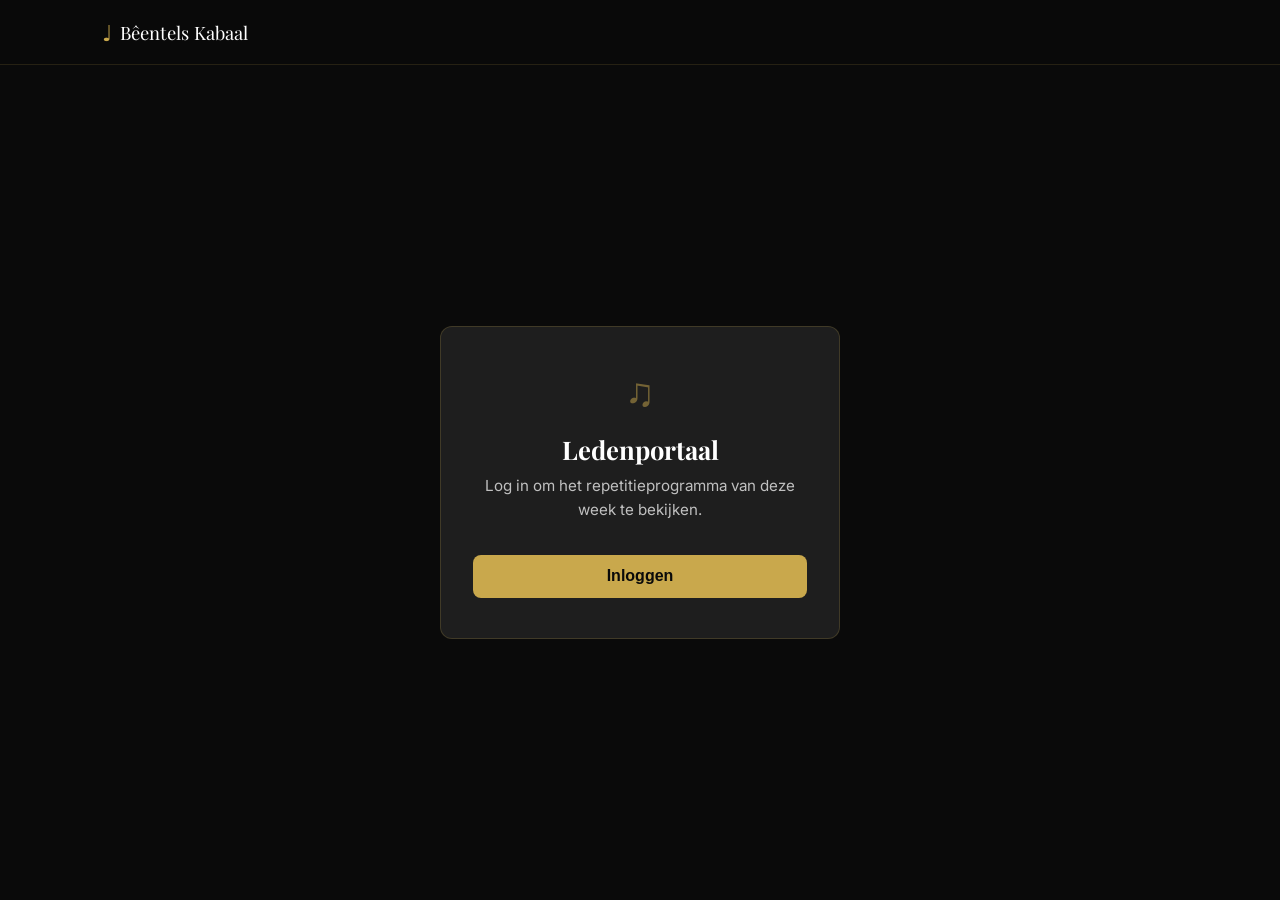
<file: leden.html>
<!DOCTYPE html>
<html lang="nl">
<head>
  <meta charset="UTF-8" />
  <meta name="viewport" content="width=device-width, initial-scale=1.0" />
  <title>Ledenportaal – Bêentels Kabaal</title>
  <link rel="preconnect" href="https://fonts.googleapis.com" />
  <link rel="preconnect" href="https://fonts.gstatic.com" crossorigin />
  <link href="https://fonts.googleapis.com/css2?family=Playfair+Display:ital,wght@0,400;0,700;0,900;1,400&family=Inter:wght@300;400;500;600&display=swap" rel="stylesheet" />
  <link rel="icon" type="image/svg+xml" href="/favicon.svg" />
  <script src="https://identity.netlify.com/v1/netlify-identity-widget.js"></script>
  <style>
    *, *::before, *::after { box-sizing: border-box; margin: 0; padding: 0; }

    :root {
      --black:      #0a0a0a;
      --black-soft: #111111;
      --black-mid:  #1a1a1a;
      --black-card: #1e1e1e;
      --gold:       #c9a84c;
      --gold-light: #e8c96a;
      --white:      #ffffff;
      --text-light: rgba(255,255,255,0.72);
      --text-muted: rgba(255,255,255,0.44);
      --radius:     12px;
      --transition: 0.3s ease;
    }

    body {
      font-family: 'Inter', sans-serif;
      background: var(--black);
      color: var(--white);
      min-height: 100vh;
      display: flex;
      flex-direction: column;
    }

    /* NAV — zelfde als hoofdpagina */
    .navbar {
      position: sticky;
      top: 0;
      z-index: 100;
      background: rgba(10,10,10,0.95);
      border-bottom: 1px solid rgba(201,168,76,0.15);
      backdrop-filter: blur(8px);
    }

    .nav-inner {
      display: flex;
      align-items: center;
      justify-content: space-between;
      max-width: 1140px;
      margin: 0 auto;
      padding: 0 2rem;
      height: 64px;
    }

    .logo {
      display: flex;
      align-items: center;
      gap: 0.5rem;
      text-decoration: none;
    }

    .logo-icon {
      font-size: 1.4rem;
      color: var(--gold);
    }

    .logo-text {
      font-family: 'Playfair Display', serif;
      font-size: 1.15rem;
      color: var(--white);
    }

    /* GEBRUIKER ONDER SUBKOP */
    .gebruiker-balk {
      display: flex;
      align-items: center;
      gap: 1rem;
      margin-bottom: 2rem;
    }

    .nav-user {
      font-size: 0.85rem;
      color: var(--text-muted);
    }

    .btn-logout {
      font-size: 0.8rem;
      padding: 0.35rem 0.9rem;
      border: 1px solid rgba(201,168,76,0.35);
      border-radius: 6px;
      background: transparent;
      color: var(--gold);
      cursor: pointer;
      transition: background var(--transition), color var(--transition);
    }

    .btn-logout:hover {
      background: var(--gold);
      color: var(--black);
    }

    /* LOGIN SCHERM */
    #login-scherm {
      flex: 1;
      display: flex;
      flex-direction: column;
      align-items: center;
      justify-content: center;
      padding: 2rem;
      text-align: center;
    }

    .login-card {
      background: var(--black-card);
      border: 1px solid rgba(201,168,76,0.2);
      border-radius: var(--radius);
      padding: 2.5rem 2rem;
      max-width: 400px;
      width: 100%;
    }

    .login-card .muzieknoot {
      font-size: 2.5rem;
      margin-bottom: 1rem;
      color: var(--gold);
      opacity: 0.5;
    }

    .login-card h1 {
      font-family: 'Playfair Display', serif;
      font-size: 1.6rem;
      margin-bottom: 0.5rem;
    }

    .login-card p {
      color: var(--text-light);
      font-size: 0.95rem;
      margin-bottom: 2rem;
      line-height: 1.6;
    }

    .btn-login {
      display: inline-block;
      padding: 0.8rem 2rem;
      background: var(--gold);
      color: var(--black);
      border: none;
      border-radius: 8px;
      font-size: 1rem;
      font-weight: 600;
      cursor: pointer;
      transition: background var(--transition);
      width: 100%;
    }

    .btn-login:hover {
      background: var(--gold-light);
    }

    /* INHOUD NA INLOGGEN */
    #inhoud {
      flex: 1;
      max-width: 700px;
      width: 100%;
      margin: 0 auto;
      padding: 2.5rem 1.5rem;
    }

    .pagina-titel {
      font-family: 'Playfair Display', serif;
      font-size: 2rem;
      color: var(--gold);
      margin-bottom: 0.25rem;
    }

    .pagina-subtitel {
      color: var(--text-muted);
      font-size: 0.9rem;
      margin-bottom: 2.5rem;
    }

    /* PROGRAMMA KAART */
    .programma-kaart {
      background: var(--black-card);
      border: 1px solid rgba(201,168,76,0.2);
      border-radius: var(--radius);
      margin-bottom: 1.5rem;
      overflow: hidden;
    }

    .programma-kaart.huidig {
      border-color: rgba(201,168,76,0.5);
    }

    .programma-header {
      display: flex;
      align-items: center;
      justify-content: space-between;
      padding: 1.2rem 1.5rem;
      background: rgba(201,168,76,0.06);
      border-bottom: 1px solid rgba(201,168,76,0.15);
    }

    .programma-datum {
      font-family: 'Playfair Display', serif;
      font-size: 1.2rem;
      color: var(--white);
    }

    .badge-huidig {
      font-size: 0.75rem;
      font-weight: 600;
      background: var(--gold);
      color: var(--black);
      padding: 0.2rem 0.7rem;
      border-radius: 20px;
      text-transform: uppercase;
      letter-spacing: 0.05em;
    }

    /* LES BLOK */
    .les-blok {
      display: flex;
      align-items: flex-start;
      gap: 1rem;
      padding: 1rem 1.5rem;
      background: rgba(201,168,76,0.04);
      border-bottom: 1px solid rgba(255,255,255,0.06);
    }

    .les-icon {
      font-size: 1.1rem;
      flex-shrink: 0;
      margin-top: 0.1rem;
      opacity: 0.6;
    }

    .les-info {
      display: flex;
      flex-direction: column;
      gap: 0.15rem;
    }

    .les-label {
      font-size: 0.7rem;
      font-weight: 600;
      text-transform: uppercase;
      letter-spacing: 0.08em;
      color: var(--gold);
      opacity: 0.7;
    }

    .les-tekst {
      font-size: 0.95rem;
      color: var(--text-light);
    }

    /* REPETITIE STARTTIJD */
    .repetitie-start {
      display: flex;
      align-items: center;
      gap: 0.6rem;
      padding: 0.75rem 1.5rem;
      border-bottom: 1px solid rgba(255,255,255,0.06);
      font-size: 0.85rem;
      font-weight: 600;
      color: var(--gold);
      letter-spacing: 0.02em;
    }

    /* NUMMERS */
    .programma-nummers {
      list-style: none;
      padding: 0.5rem 0 0.75rem;
    }

    .programma-nummers li {
      display: flex;
      align-items: baseline;
      gap: 0.75rem;
      padding: 0.75rem 1.25rem;
      border-bottom: 1px solid rgba(255,255,255,0.05);
      font-size: 1.05rem;
      line-height: 1.4;
      color: var(--text-light);
    }

    .programma-nummers li:last-child {
      border-bottom: none;
    }

    .nummer-index {
      font-size: 0.85rem;
      color: var(--gold);
      opacity: 0.5;
      min-width: 1.75rem;
      text-align: right;
      flex-shrink: 0;
    }

    @media (max-width: 480px) {
      .nav-inner { padding: 0 1rem; }
      #inhoud { padding: 1.5rem 1rem; }
      .pagina-titel { font-size: 1.6rem; }
      .programma-header { padding: 1rem; }
      .programma-datum { font-size: 1.05rem; }
      .les-blok { padding: 0.9rem 1rem; }
      .repetitie-start { padding: 0.65rem 1rem; font-size: 0.9rem; }
      .programma-nummers li { padding: 0.75rem 1rem; font-size: 1rem; }
    }

    .leeg-melding {
      text-align: center;
      padding: 3rem 1rem;
      color: var(--text-muted);
    }

    .leeg-melding span {
      font-size: 2rem;
      display: block;
      margin-bottom: 0.75rem;
      opacity: 0.4;
    }

    /* TERUG LINK */
    .terug-link {
      display: inline-block;
      margin-top: 2rem;
      color: var(--text-muted);
      font-size: 0.85rem;
      text-decoration: none;
      transition: color var(--transition);
    }

    .terug-link:hover { color: var(--gold); }

    /* VERBORGEN */
    .hidden { display: none !important; }
  </style>
</head>
<body>

  <nav class="navbar">
    <div class="nav-inner">
      <a href="/" class="logo">
        <span class="logo-icon">♩</span>
        <span class="logo-text">Bêentels Kabaal</span>
      </a>
    </div>
  </nav>

  <!-- LOGIN SCHERM -->
  <div id="login-scherm">
    <div class="login-card">
      <div class="muzieknoot">♫</div>
      <h1>Ledenportaal</h1>
      <p>Log in om het repetitie&shy;programma van deze week te bekijken.</p>
      <button class="btn-login" id="btn-inloggen">Inloggen</button>
    </div>
  </div>

  <!-- INHOUD (alleen na inloggen) -->
  <div id="inhoud" class="hidden">
    <h1 class="pagina-titel">Repetitie programma</h1>
    <div class="gebruiker-balk">
      <p class="pagina-subtitel" style="margin-bottom:0">Overzicht van alle geplande repetities</p>
      <span class="nav-user hidden" id="nav-gebruiker"></span>
      <button class="btn-logout hidden" id="btn-uitloggen">Uitloggen</button>
    </div>
    <div id="programma-lijst"></div>
    <a href="/" class="terug-link">← Terug naar de website</a>
  </div>

  <script>
    const loginScherm = document.getElementById('login-scherm');
    const inhoud = document.getElementById('inhoud');
    const btnInloggen = document.getElementById('btn-inloggen');
    const btnUitloggen = document.getElementById('btn-uitloggen');
    const navGebruiker = document.getElementById('nav-gebruiker');
    const programmLijst = document.getElementById('programma-lijst');

    function toonInhoud(gebruiker) {
      loginScherm.classList.add('hidden');
      inhoud.classList.remove('hidden');
      navGebruiker.textContent = gebruiker.email;
      navGebruiker.classList.remove('hidden');
      btnUitloggen.classList.remove('hidden');
      laadProgramma();
    }

    function toonLogin() {
      loginScherm.classList.remove('hidden');
      inhoud.classList.add('hidden');
      navGebruiker.classList.add('hidden');
      btnUitloggen.classList.add('hidden');
    }

    function formatDatum(datumStr) {
      const datum = new Date(datumStr);
      return datum.toLocaleDateString('nl-NL', {
        weekday: 'long',
        day: 'numeric',
        month: 'long',
        year: 'numeric'
      });
    }

    function isHuidig(datumStr) {
      const nu = new Date();
      const datum = new Date(datumStr);
      const maandag = new Date(nu);
      maandag.setDate(nu.getDate() - nu.getDay() + 1);
      maandag.setHours(0, 0, 0, 0);
      const zondag = new Date(maandag);
      zondag.setDate(maandag.getDate() + 6);
      zondag.setHours(23, 59, 59, 999);
      return datum >= maandag && datum <= zondag;
    }

    async function laadProgramma() {
      try {
        const res = await fetch('/content/programma.json?t=' + Date.now());
        const data = await res.json();
        const items = data.items || [];

        if (items.length === 0) {
          programmLijst.innerHTML = '<div class="leeg-melding"><span>♩</span>Nog geen programma gepland.</div>';
          return;
        }

        // Sorteer: nieuwste eerst
        items.sort((a, b) => new Date(b.datum) - new Date(a.datum));

        programmLijst.innerHTML = items.map(item => {
          const huidig = isHuidig(item.datum);

          const lesBlok = (item.les_tijd || item.les_groepen) ? `
            <div class="les-blok">
              <span class="les-icon">🎵</span>
              <div class="les-info">
                <span class="les-label">Les</span>
                <span class="les-tekst">${[item.les_tijd, item.les_groepen].filter(Boolean).join(' — ')}</span>
              </div>
            </div>` : '';

          const repetitieStart = item.repetitie_tijd ? `
            <div class="repetitie-start">
              ♩ ${item.repetitie_tijd} &nbsp;Gezamenlijke repetitie
            </div>` : '';

          const regels = (item.nummers || '').split('\n').map(r => r.trim()).filter(Boolean);
          const nummers = regels.map((titel, i) =>
            `<li><span class="nummer-index">${i + 1}.</span>${titel}</li>`
          ).join('');

          return `
            <div class="programma-kaart${huidig ? ' huidig' : ''}">
              <div class="programma-header">
                <span class="programma-datum">${formatDatum(item.datum)}</span>
                ${huidig ? '<span class="badge-huidig">Deze week</span>' : ''}
              </div>
              ${lesBlok}
              ${repetitieStart}
              <ul class="programma-nummers">
                ${nummers || '<li><span class="nummer-index">–</span>Geen nummers ingevoerd</li>'}
              </ul>
            </div>`;
        }).join('');

      } catch (e) {
        programmLijst.innerHTML = '<div class="leeg-melding"><span>♩</span>Programma kon niet worden geladen.</div>';
      }
    }

    // Netlify Identity
    netlifyIdentity.on('init', user => {
      if (user) { toonInhoud(user); } else { toonLogin(); }
    });

    netlifyIdentity.on('login', user => {
      netlifyIdentity.close();
      toonInhoud(user);
    });

    netlifyIdentity.on('logout', () => toonLogin());

    btnInloggen.addEventListener('click', () => netlifyIdentity.open('login'));
    btnUitloggen.addEventListener('click', () => netlifyIdentity.logout());
  </script>

</body>
</html>
</file>
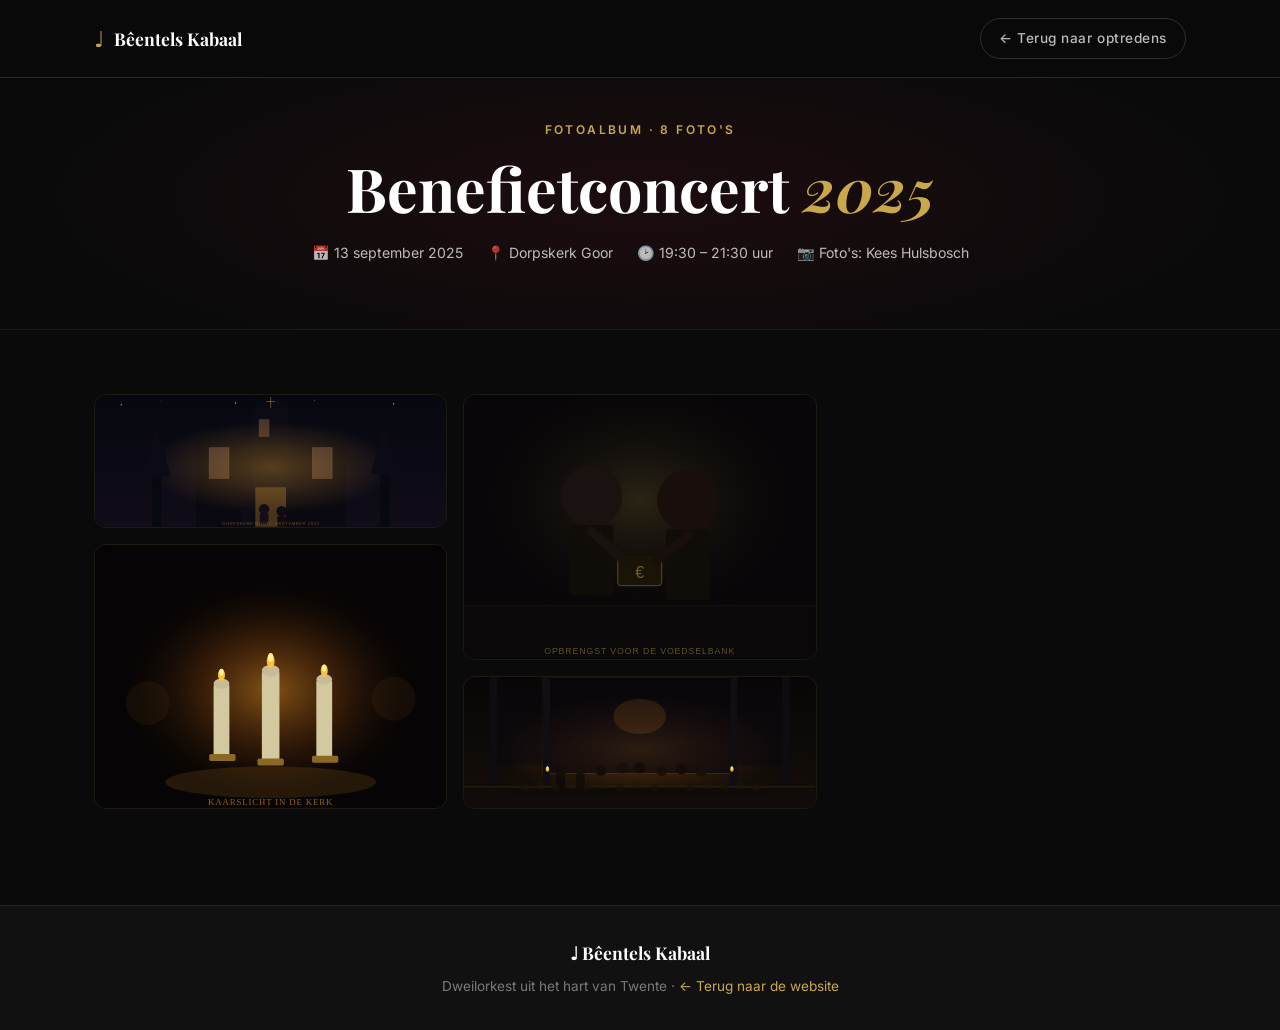
<file: optredens/benefiet-2025.html>
<!DOCTYPE html>
<html lang="nl">
<head>
  <meta charset="UTF-8" />
  <meta name="viewport" content="width=device-width, initial-scale=1.0" />
  <title>Benefietconcert 2025 – Bêentels Kabaal</title>
  <link rel="stylesheet" href="optreden.css" />
</head>
<body>

  <nav class="navbar">
    <div class="nav-inner">
      <a href="../index.html" class="logo">
        <span class="logo-icon">♩</span>
        <span class="logo-text">Bêentels Kabaal</span>
      </a>
      <a href="../index.html#optredens" class="back-link">← Terug naar optredens</a>
    </div>
  </nav>

  <header class="page-hero">
    <div class="page-hero-content">
      <span class="page-eyebrow">Fotoalbum · 8 foto's</span>
      <h1>Benefietconcert <em>2025</em></h1>
      <div class="page-meta">
        <span>📅 13 september 2025</span>
        <span>📍 Dorpskerk Goor</span>
        <span>🕑 19:30 – 21:30 uur</span>
        <span>📷 Foto's: Kees Hulsbosch</span>
      </div>
    </div>
  </header>

  <main class="photo-section">
    <div class="photo-grid">

      <!-- 1: Church exterior dusk wide -->
      <div class="photo-cell wide">
        <svg viewBox="0 0 800 300" xmlns="http://www.w3.org/2000/svg" preserveAspectRatio="xMidYMid slice">
          <defs>
            <linearGradient id="bg1" x1="0" y1="0" x2="0" y2="1">
              <stop offset="0%" stop-color="#060810"/>
              <stop offset="100%" stop-color="#100c18"/>
            </linearGradient>
            <radialGradient id="bglow" cx="50%" cy="55%" r="35%">
              <stop offset="0%" stop-color="rgba(255,180,60,0.3)"/>
              <stop offset="100%" stop-color="rgba(255,180,60,0)"/>
            </radialGradient>
          </defs>
          <rect width="800" height="300" fill="url(#bg1)"/>
          <!-- Stars -->
          <circle cx="60" cy="22" r="1.5" fill="rgba(255,255,255,0.7)"/>
          <circle cx="150" cy="14" r="1" fill="rgba(255,255,255,0.5)"/>
          <circle cx="320" cy="18" r="1.5" fill="rgba(255,255,255,0.8)"/>
          <circle cx="500" cy="12" r="1" fill="rgba(255,255,255,0.6)"/>
          <circle cx="680" cy="20" r="1.5" fill="rgba(255,255,255,0.7)"/>
          <!-- Church building -->
          <rect x="230" y="100" width="340" height="200" fill="#0a0810" rx="2"/>
          <!-- Church tower -->
          <rect x="358" y="30" width="84" height="180" fill="#0c0a12" rx="2"/>
          <polygon points="358,30 400,0 442,30" fill="#0a0810"/><!-- spire -->
          <!-- Cross on spire -->
          <line x1="400" y1="5" x2="400" y2="30" stroke="rgba(201,168,76,0.5)" stroke-width="2"/>
          <line x1="390" y1="15" x2="410" y2="15" stroke="rgba(201,168,76,0.5)" stroke-width="2"/>
          <!-- Gothic windows -->
          <rect x="260" y="120" width="45" height="70" fill="#1a1428" rx="22 22 0 0"/>
          <rect x="260" y="120" width="45" height="70" fill="none" stroke="rgba(201,168,76,0.25)" stroke-width="1.5" rx="22 22 0 0"/>
          <rect x="495" y="120" width="45" height="70" fill="#1a1428" rx="22 22 0 0"/>
          <rect x="495" y="120" width="45" height="70" fill="none" stroke="rgba(201,168,76,0.25)" stroke-width="1.5" rx="22 22 0 0"/>
          <!-- Warm glow from windows -->
          <rect x="260" y="120" width="45" height="70" fill="rgba(255,180,60,0.18)" rx="22 22 0 0"/>
          <rect x="495" y="120" width="45" height="70" fill="rgba(255,180,60,0.18)" rx="22 22 0 0"/>
          <!-- Tower windows -->
          <rect x="373" y="55" width="24" height="40" fill="#1a1428" rx="12 12 0 0"/>
          <rect x="373" y="55" width="24" height="40" fill="rgba(255,180,60,0.2)" rx="12 12 0 0"/>
          <rect width="800" height="300" fill="url(#bglow)"/>
          <!-- Church door entrance glow -->
          <rect x="365" y="210" width="70" height="90" fill="rgba(255,180,60,0.25)" rx="35 35 0 0"/>
          <!-- Visitors entering silhouettes -->
          <circle cx="345" cy="265" r="12" fill="#100a14"/>
          <rect x="335" y="276" width="20" height="24" fill="#100a14" rx="1"/>
          <circle cx="385" cy="260" r="12" fill="#140c18"/>
          <rect x="375" y="271" width="20" height="24" fill="#140c18" rx="1"/>
          <circle cx="425" cy="265" r="12" fill="#100a14"/>
          <rect x="415" y="276" width="20" height="24" fill="#100a14" rx="1"/>
          <!-- Trees -->
          <rect x="130" y="180" width="20" height="120" fill="#080810" rx="1"/>
          <polygon points="140,70 108,185 172,185" fill="#0c0a14"/>
          <rect x="650" y="175" width="20" height="125" fill="#080810" rx="1"/>
          <polygon points="660,65 628,180 692,180" fill="#0c0a14"/>
          <text x="400" y="295" text-anchor="middle" font-family="Arial,sans-serif" font-size="10" fill="rgba(201,168,76,0.45)" letter-spacing="1">DORPSKERK GOOR · SEPTEMBER 2025</text>
        </svg>
      </div>

      <!-- 2: Candlelight detail -->
      <div class="photo-cell">
        <svg viewBox="0 0 400 300" xmlns="http://www.w3.org/2000/svg" preserveAspectRatio="xMidYMid slice">
          <defs>
            <radialGradient id="bg2" cx="50%" cy="55%" r="45%">
              <stop offset="0%" stop-color="rgba(255,160,40,0.5)"/>
              <stop offset="50%" stop-color="rgba(200,100,20,0.2)"/>
              <stop offset="100%" stop-color="rgba(0,0,0,0)"/>
            </radialGradient>
          </defs>
          <rect width="400" height="300" fill="#060404"/>
          <rect width="400" height="300" fill="url(#bg2)"/>
          <!-- Three candles close up -->
          <!-- Candle 1 -->
          <rect x="135" y="160" width="18" height="80" fill="#d4c8a0"/>
          <ellipse cx="144" cy="158" rx="9" ry="6" fill="#c8bc96"/>
          <ellipse cx="144" cy="148" rx="4" ry="7" fill="rgba(255,200,60,0.95)"/>
          <ellipse cx="144" cy="145" rx="2.5" ry="4" fill="rgba(255,240,140,1)"/>
          <!-- Candle 2 -->
          <rect x="190" y="145" width="20" height="100" fill="#d4c8a0"/>
          <ellipse cx="200" cy="143" rx="10" ry="6.5" fill="#c8bc96"/>
          <ellipse cx="200" cy="132" rx="4.5" ry="8" fill="rgba(255,200,60,0.95)"/>
          <ellipse cx="200" cy="128" rx="3" ry="5" fill="rgba(255,240,140,1)"/>
          <!-- Candle 3 -->
          <rect x="252" y="155" width="18" height="90" fill="#d4c8a0"/>
          <ellipse cx="261" cy="153" rx="9" ry="6" fill="#c8bc96"/>
          <ellipse cx="261" cy="143" rx="4" ry="7" fill="rgba(255,200,60,0.95)"/>
          <ellipse cx="261" cy="140" rx="2.5" ry="4" fill="rgba(255,240,140,1)"/>
          <!-- Candelabra base -->
          <rect x="130" y="238" width="30" height="8" fill="#8a6a22" rx="2"/>
          <rect x="185" y="243" width="30" height="8" fill="#8a6a22" rx="2"/>
          <rect x="247" y="240" width="30" height="8" fill="#8a6a22" rx="2"/>
          <!-- Warm glow on floor/surface -->
          <ellipse cx="200" cy="270" rx="120" ry="18" fill="rgba(255,160,40,0.12)"/>
          <!-- Background church interior blur -->
          <circle cx="60" cy="180" r="25" fill="rgba(255,160,40,0.05)"/>
          <circle cx="340" cy="175" r="25" fill="rgba(255,160,40,0.05)"/>
          <text x="200" y="296" text-anchor="middle" font-family="Georgia,serif" font-size="10" fill="rgba(255,160,40,0.6)" letter-spacing="1">KAARSLICHT IN DE KERK</text>
        </svg>
      </div>

      <!-- 3: Donatie moment -->
      <div class="photo-cell">
        <svg viewBox="0 0 400 300" xmlns="http://www.w3.org/2000/svg" preserveAspectRatio="xMidYMid slice">
          <defs>
            <radialGradient id="bg3" cx="50%" cy="40%" r="50%">
              <stop offset="0%" stop-color="rgba(201,168,76,0.18)"/>
              <stop offset="100%" stop-color="rgba(0,0,0,0)"/>
            </radialGradient>
          </defs>
          <rect width="400" height="300" fill="#080608"/>
          <rect width="400" height="300" fill="url(#bg3)"/>
          <!-- Two people, one with collection box -->
          <circle cx="145" cy="115" r="35" fill="#1a1210"/>
          <rect x="120" y="148" width="50" height="80" fill="#100c08" rx="3"/>
          <circle cx="255" cy="120" r="35" fill="#180e0c"/>
          <rect x="230" y="153" width="50" height="80" fill="#100c08" rx="3"/>
          <!-- Collection basket between them -->
          <rect x="175" y="185" width="50" height="32" fill="#1a1408" rx="4" stroke="rgba(201,168,76,0.3)" stroke-width="1.5"/>
          <rect x="175" y="183" width="50" height="8" fill="#1a1408" rx="2"/>
          <!-- Donation hand gesture -->
          <line x1="145" y1="155" x2="182" y2="188" stroke="#1a1210" stroke-width="10" stroke-linecap="round"/>
          <line x1="255" y1="160" x2="218" y2="190" stroke="#180e0c" stroke-width="10" stroke-linecap="round"/>
          <!-- Money symbol on box -->
          <text x="200" y="208" text-anchor="middle" font-family="Arial,sans-serif" font-size="18" fill="rgba(201,168,76,0.5)">€</text>
          <!-- Church background -->
          <rect x="0" y="240" width="400" height="60" fill="#0a0808"/>
          <line x1="0" y1="240" x2="400" y2="240" stroke="rgba(201,168,76,0.1)" stroke-width="1"/>
          <text x="200" y="295" text-anchor="middle" font-family="Arial,sans-serif" font-size="10" fill="rgba(201,168,76,0.45)" letter-spacing="1">OPBRENGST VOOR DE VOEDSELBANK</text>
        </svg>
      </div>

      <!-- 4: Musicians in church interior (wide) -->
      <div class="photo-cell wide">
        <svg viewBox="0 0 800 300" xmlns="http://www.w3.org/2000/svg" preserveAspectRatio="xMidYMid slice">
          <defs>
            <linearGradient id="bg4" x1="0" y1="0" x2="0" y2="1">
              <stop offset="0%" stop-color="#080606"/>
              <stop offset="100%" stop-color="#140e08"/>
            </linearGradient>
            <radialGradient id="bglow4" cx="50%" cy="55%" r="40%">
              <stop offset="0%" stop-color="rgba(255,160,40,0.35)"/>
              <stop offset="70%" stop-color="rgba(200,100,20,0.10)"/>
              <stop offset="100%" stop-color="rgba(200,100,20,0)"/>
            </radialGradient>
          </defs>
          <rect width="800" height="300" fill="url(#bg4)"/>
          <rect width="800" height="300" fill="url(#bglow4)"/>
          <!-- Gothic arches background -->
          <rect x="180" y="0" width="440" height="220" fill="#0a0810" rx="220 220 0 0" opacity="0.6"/>
          <rect x="180" y="0" width="440" height="220" fill="none" stroke="rgba(201,168,76,0.2)" stroke-width="2" rx="220 220 0 0"/>
          <!-- Side arches smaller -->
          <rect x="60" y="30" width="130" height="170" fill="#0a0810" rx="65 65 0 0" opacity="0.5"/>
          <rect x="610" y="30" width="130" height="170" fill="#0a0810" rx="65 65 0 0" opacity="0.5"/>
          <!-- Pillars -->
          <rect x="58" y="0" width="18" height="300" fill="#0e0c10"/>
          <rect x="180" y="0" width="16" height="300" fill="#100e12"/>
          <rect x="606" y="0" width="16" height="300" fill="#100e12"/>
          <rect x="724" y="0" width="18" height="300" fill="#0e0c10"/>
          <!-- Candle glow in arch window -->
          <ellipse cx="400" cy="90" rx="60" ry="40" fill="rgba(255,160,40,0.12)"/>
          <!-- Floor -->
          <rect y="250" width="800" height="50" fill="#100c0a"/>
          <line x1="0" y1="250" x2="800" y2="250" stroke="rgba(201,168,76,0.2)" stroke-width="1.5"/>
          <!-- Musicians across altar area -->
          <circle cx="220" cy="215" r="12" fill="#140c08"/><rect x="210" y="226" width="20" height="30" fill="#100a06" rx="1"/>
          <circle cx="265" cy="210" r="12" fill="#180e0a"/><rect x="255" y="221" width="20" height="32" fill="#140c08" rx="1"/>
          <circle cx="312" cy="213" r="12" fill="#140c08"/>
          <circle cx="362" cy="207" r="13" fill="#180e0a"/><!-- Dirigent -->
          <line x1="375" y1="215" x2="390" y2="205" stroke="#180e0a" stroke-width="2.5"/>
          <circle cx="400" cy="207" r="13" fill="#140c08"/>
          <circle cx="450" cy="213" r="12" fill="#180e0a"/>
          <circle cx="495" cy="210" r="12" fill="#140c08"/>
          <circle cx="540" cy="215" r="12" fill="#180e0a"/>
          <!-- Candles flanking altar area -->
          <ellipse cx="190" cy="210" rx="4" ry="6" fill="rgba(255,200,60,0.85)"/>
          <ellipse cx="190" cy="207" rx="2.5" ry="4" fill="rgba(255,240,140,0.95)"/>
          <ellipse cx="610" cy="210" rx="4" ry="6" fill="rgba(255,200,60,0.85)"/>
          <ellipse cx="610" cy="207" rx="2.5" ry="4" fill="rgba(255,240,140,0.95)"/>
          <!-- Audience pews -->
          <rect x="100" y="255" width="600" height="12" fill="#0d0a08" rx="2"/>
          <g opacity="0.55">
            <circle cx="140" cy="252" r="9" fill="#1a1208"/><circle cx="175" cy="247" r="9" fill="#1e1608"/>
            <circle cx="210" cy="252" r="9" fill="#1a1208"/><circle cx="245" cy="247" r="9" fill="#1e1608"/>
            <circle cx="280" cy="250" r="9" fill="#1a1208"/><circle cx="315" cy="247" r="9" fill="#1e1608"/>
            <circle cx="355" cy="252" r="9" fill="#1a1208"/><circle cx="395" cy="247" r="9" fill="#1e1608"/>
            <circle cx="435" cy="252" r="9" fill="#1a1208"/><circle cx="475" cy="247" r="9" fill="#1e1608"/>
            <circle cx="515" cy="250" r="9" fill="#1a1208"/><circle cx="555" cy="247" r="9" fill="#1e1608"/>
            <circle cx="595" cy="252" r="9" fill="#1a1208"/><circle cx="630" cy="247" r="9" fill="#1e1608"/>
            <circle cx="665" cy="252" r="9" fill="#1a1208"/>
          </g>
        </svg>
      </div>

    </div>
  </main>

  <!-- Lightbox -->
  <div class="lightbox" id="lightbox">
    <div class="lightbox-inner">
      <button class="lightbox-close" id="lbClose">✕</button>
      <div id="lbContent"></div>
      <div class="lightbox-nav">
        <button class="lightbox-btn" id="lbPrev">← Vorige</button>
        <span class="lightbox-counter" id="lbCounter">1 / 4</span>
        <button class="lightbox-btn" id="lbNext">Volgende →</button>
      </div>
    </div>
  </div>

  <footer class="footer">
    <span class="logo-text">♩ Bêentels Kabaal</span>
    <p>Dweilorkest uit het hart van Twente · <a href="../index.html" style="color:var(--gold)">← Terug naar de website</a></p>
  </footer>

  <script src="optreden.js"></script>
</body>
</html>
</file>
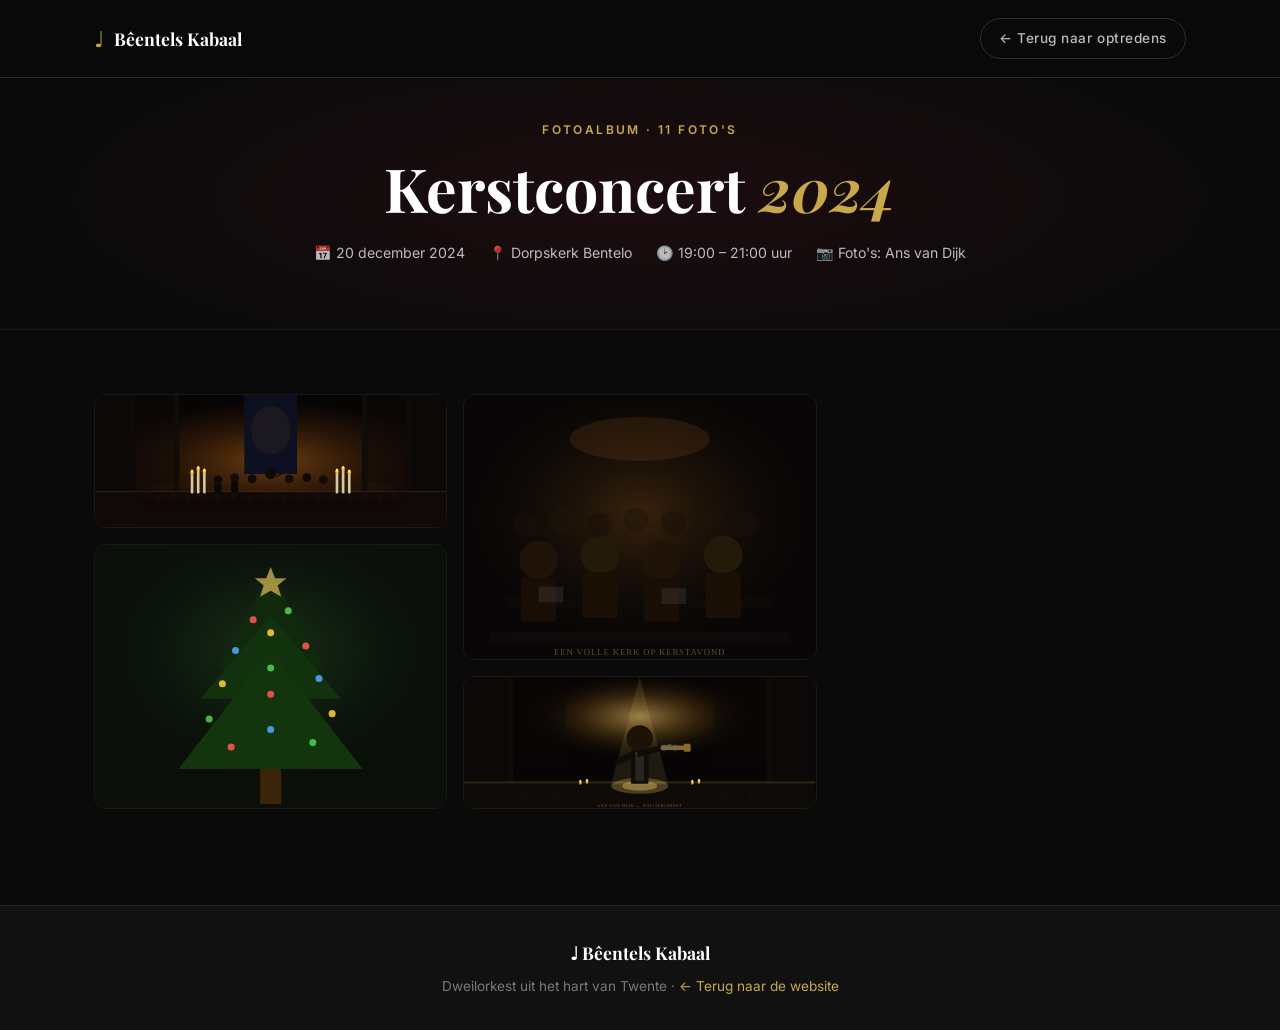
<file: optredens/kerstconcert-2024.html>
<!DOCTYPE html>
<html lang="nl">
<head>
  <meta charset="UTF-8" />
  <meta name="viewport" content="width=device-width, initial-scale=1.0" />
  <title>Kerstconcert 2024 – Bêentels Kabaal</title>
  <link rel="stylesheet" href="optreden.css" />
</head>
<body>

  <nav class="navbar">
    <div class="nav-inner">
      <a href="../index.html" class="logo">
        <span class="logo-icon">♩</span>
        <span class="logo-text">Bêentels Kabaal</span>
      </a>
      <a href="../index.html#optredens" class="back-link">← Terug naar optredens</a>
    </div>
  </nav>

  <header class="page-hero">
    <div class="page-hero-content">
      <span class="page-eyebrow">Fotoalbum · 11 foto's</span>
      <h1>Kerstconcert <em>2024</em></h1>
      <div class="page-meta">
        <span>📅 20 december 2024</span>
        <span>📍 Dorpskerk Bentelo</span>
        <span>🕑 19:00 – 21:00 uur</span>
        <span>📷 Foto's: Ans van Dijk</span>
      </div>
    </div>
  </header>

  <main class="photo-section">
    <div class="photo-grid">

      <!-- 1: Church interior with candles and orchestra – wide -->
      <div class="photo-cell wide">
        <svg viewBox="0 0 800 300" xmlns="http://www.w3.org/2000/svg" preserveAspectRatio="xMidYMid slice">
          <defs>
            <linearGradient id="kg1" x1="0" y1="0" x2="0" y2="1">
              <stop offset="0%" stop-color="#060404"/>
              <stop offset="100%" stop-color="#140a06"/>
            </linearGradient>
            <radialGradient id="kglow" cx="50%" cy="50%" r="45%">
              <stop offset="0%" stop-color="rgba(255,150,30,0.40)"/>
              <stop offset="60%" stop-color="rgba(200,100,20,0.15)"/>
              <stop offset="100%" stop-color="rgba(200,100,20,0)"/>
            </radialGradient>
          </defs>
          <rect width="800" height="300" fill="url(#kg1)"/>
          <rect width="800" height="300" fill="url(#kglow)"/>
          <!-- Church interior arches -->
          <rect x="0" y="0" width="80" height="300" fill="#0c0808"/>
          <rect x="720" y="0" width="80" height="300" fill="#0c0808"/>
          <rect x="80" y="0" width="100" height="200" fill="#100a08" rx="50 50 0 0" opacity="0.5"/>
          <rect x="620" y="0" width="100" height="200" fill="#100a08" rx="50 50 0 0" opacity="0.5"/>
          <!-- Pillars -->
          <rect x="78" y="0" width="14" height="300" fill="#0e0a08"/>
          <rect x="180" y="0" width="12" height="300" fill="#100c08"/>
          <rect x="608" y="0" width="12" height="300" fill="#100c08"/>
          <rect x="708" y="0" width="14" height="300" fill="#0e0a08"/>
          <!-- Center window arch glow -->
          <rect x="340" y="0" width="120" height="180" fill="#0d1020" rx="60 60 0 0"/>
          <ellipse cx="400" cy="80" rx="45" ry="55" fill="rgba(255,150,40,0.06)"/>
          <!-- Altar area floor -->
          <rect y="220" width="800" height="80" fill="#110908"/>
          <line x1="0" y1="220" x2="800" y2="220" stroke="rgba(201,168,76,0.25)" stroke-width="1.5"/>
          <!-- Candle array on altar -->
          <g>
            <rect x="218" y="180" width="6" height="44" fill="#d4c8a0"/>
            <ellipse cx="221" cy="176" rx="4" ry="6" fill="rgba(255,200,60,0.9)"/>
            <ellipse cx="221" cy="173" rx="2.5" ry="3.5" fill="rgba(255,240,140,1)"/>
            <rect x="232" y="172" width="6" height="52" fill="#d4c8a0"/>
            <ellipse cx="235" cy="168" rx="4" ry="6" fill="rgba(255,200,60,0.9)"/>
            <ellipse cx="235" cy="165" rx="2.5" ry="3.5" fill="rgba(255,240,140,1)"/>
            <rect x="246" y="178" width="6" height="46" fill="#d4c8a0"/>
            <ellipse cx="249" cy="174" rx="4" ry="6" fill="rgba(255,200,60,0.9)"/>
            <ellipse cx="249" cy="171" rx="2.5" ry="3.5" fill="rgba(255,240,140,1)"/>
            <!-- Right candles -->
            <rect x="548" y="178" width="6" height="46" fill="#d4c8a0"/>
            <ellipse cx="551" cy="174" rx="4" ry="6" fill="rgba(255,200,60,0.9)"/>
            <ellipse cx="551" cy="171" rx="2.5" ry="3.5" fill="rgba(255,240,140,1)"/>
            <rect x="562" y="172" width="6" height="52" fill="#d4c8a0"/>
            <ellipse cx="565" cy="168" rx="4" ry="6" fill="rgba(255,200,60,0.9)"/>
            <ellipse cx="565" cy="165" rx="2.5" ry="3.5" fill="rgba(255,240,140,1)"/>
            <rect x="576" y="180" width="6" height="44" fill="#d4c8a0"/>
            <ellipse cx="579" cy="176" rx="4" ry="6" fill="rgba(255,200,60,0.9)"/>
            <ellipse cx="579" cy="173" rx="2.5" ry="3.5" fill="rgba(255,240,140,1)"/>
          </g>
          <!-- Orchestra in altar area -->
          <circle cx="280" cy="193" r="10" fill="#0d0a07"/><rect x="272" y="202" width="16" height="22" fill="#0a0806" rx="1"/>
          <circle cx="318" cy="188" r="10" fill="#100c08"/><rect x="310" y="197" width="16" height="24" fill="#0a0806" rx="1"/>
          <circle cx="358" cy="191" r="10" fill="#0d0a07"/>
          <circle cx="400" cy="180" r="12" fill="#0d0a07"/><!-- dirigent -->
          <line x1="412" y1="187" x2="428" y2="177" stroke="#0d0a07" stroke-width="2.5"/>
          <circle cx="442" cy="191" r="10" fill="#100c08"/>
          <circle cx="482" cy="188" r="10" fill="#0d0a07"/>
          <circle cx="520" cy="193" r="10" fill="#100c08"/>
          <!-- Audience in pews -->
          <rect x="100" y="238" width="600" height="12" fill="#0c0808" rx="2"/>
          <g opacity="0.5">
            <circle cx="145" cy="234" r="8" fill="#1a1008"/>
            <circle cx="178" cy="230" r="8" fill="#1e1208"/>
            <circle cx="211" cy="234" r="8" fill="#1a1008"/>
            <circle cx="244" cy="230" r="8" fill="#1e1208"/>
            <circle cx="278" cy="234" r="8" fill="#1a1008"/>
            <circle cx="315" cy="230" r="8" fill="#1e1208"/>
            <circle cx="352" cy="234" r="8" fill="#1a1008"/>
            <circle cx="390" cy="230" r="8" fill="#1e1208"/>
            <circle cx="430" cy="234" r="8" fill="#1a1008"/>
            <circle cx="468" cy="230" r="8" fill="#1e1208"/>
            <circle cx="506" cy="234" r="8" fill="#1a1008"/>
            <circle cx="543" cy="230" r="8" fill="#1e1208"/>
            <circle cx="580" cy="234" r="8" fill="#1a1008"/>
            <circle cx="615" cy="230" r="8" fill="#1e1208"/>
            <circle cx="650" cy="234" r="8" fill="#1a1008"/>
            <circle cx="682" cy="230" r="8" fill="#1e1208"/>
          </g>
        </svg>
      </div>

      <!-- 2: Kerstboom + detail -->
      <div class="photo-cell">
        <svg viewBox="0 0 400 300" xmlns="http://www.w3.org/2000/svg" preserveAspectRatio="xMidYMid slice">
          <defs>
            <radialGradient id="kg2" cx="50%" cy="40%" r="50%">
              <stop offset="0%" stop-color="rgba(80,180,80,0.18)"/>
              <stop offset="60%" stop-color="rgba(80,180,80,0.05)"/>
              <stop offset="100%" stop-color="rgba(0,0,0,0)"/>
            </radialGradient>
          </defs>
          <rect width="400" height="300" fill="#060606"/>
          <rect width="400" height="300" fill="url(#kg2)"/>
          <!-- Christmas tree -->
          <rect x="188" y="255" width="24" height="40" fill="#3a1e06"/><!-- trunk -->
          <polygon points="200,30 140,140 260,140" fill="#0d2208"/><!-- top -->
          <polygon points="200,80 120,175 280,175" fill="#0f2a0a"/><!-- middle -->
          <polygon points="200,120 95,255 305,255" fill="#102e0a"/><!-- bottom -->
          <!-- Tree lights -->
          <circle cx="180" cy="85" r="4" fill="rgba(255,80,80,0.9)"/>
          <circle cx="220" cy="75" r="4" fill="rgba(80,200,80,0.9)"/>
          <circle cx="200" cy="100" r="4" fill="rgba(255,200,60,0.9)"/>
          <circle cx="160" cy="120" r="4" fill="rgba(80,160,255,0.9)"/>
          <circle cx="240" cy="115" r="4" fill="rgba(255,80,80,0.9)"/>
          <circle cx="200" cy="140" r="4" fill="rgba(80,200,80,0.9)"/>
          <circle cx="145" cy="158" r="4" fill="rgba(255,200,60,0.9)"/>
          <circle cx="255" cy="152" r="4" fill="rgba(80,160,255,0.9)"/>
          <circle cx="200" cy="170" r="4" fill="rgba(255,80,80,0.9)"/>
          <circle cx="130" cy="198" r="4" fill="rgba(80,200,80,0.9)"/>
          <circle cx="270" cy="192" r="4" fill="rgba(255,200,60,0.9)"/>
          <circle cx="200" cy="210" r="4" fill="rgba(80,160,255,0.9)"/>
          <circle cx="155" cy="230" r="4" fill="rgba(255,80,80,0.9)"/>
          <circle cx="248" cy="225" r="4" fill="rgba(80,200,80,0.9)"/>
          <!-- Star at top -->
          <polygon points="200,25 195,38 182,38 192,46 188,59 200,52 212,59 208,46 218,38 205,38" fill="rgba(201,168,76,0.8)"/>
          <!-- Tree glow -->
          <rect width="400" height="300" fill="rgba(80,180,80,0.05)"/>
        </svg>
      </div>

      <!-- 3: Audience in coats (winter feel) -->
      <div class="photo-cell">
        <svg viewBox="0 0 400 300" xmlns="http://www.w3.org/2000/svg" preserveAspectRatio="xMidYMid slice">
          <defs>
            <radialGradient id="kg3" cx="50%" cy="45%" r="55%">
              <stop offset="0%" stop-color="rgba(255,150,40,0.20)"/>
              <stop offset="100%" stop-color="rgba(0,0,0,0)"/>
            </radialGradient>
          </defs>
          <rect width="400" height="300" fill="#080606"/>
          <rect width="400" height="300" fill="url(#kg3)"/>
          <!-- Audience from musician POV -->
          <!-- Pew silhouette rows -->
          <rect x="50" y="230" width="300" height="12" fill="#0e0a08" rx="2"/>
          <rect x="30" y="270" width="340" height="12" fill="#0e0a08" rx="2"/>
          <!-- Close front row -->
          <circle cx="85" cy="188" r="22" fill="#201408"/>
          <rect x="65" y="208" width="40" height="50" fill="#180e06" rx="2"/>
          <circle cx="155" cy="182" r="22" fill="#241a0a"/>
          <rect x="135" y="202" width="40" height="52" fill="#1a1006" rx="2"/>
          <circle cx="225" cy="188" r="22" fill="#201408"/>
          <rect x="205" y="208" width="40" height="50" fill="#180e06" rx="2"/>
          <circle cx="295" cy="182" r="22" fill="#241a0a"/>
          <rect x="275" y="202" width="40" height="52" fill="#1a1006" rx="2"/>
          <!-- Choir books held up (some have hymnals) -->
          <rect x="85" y="218" width="28" height="18" fill="rgba(255,255,255,0.08)" rx="1"/>
          <rect x="225" y="220" width="28" height="18" fill="rgba(255,255,255,0.08)" rx="1"/>
          <!-- Back rows smaller -->
          <g opacity="0.5">
            <circle cx="70" cy="148" r="14" fill="#1a1008"/><circle cx="112" cy="142" r="14" fill="#1e1408"/>
            <circle cx="154" cy="148" r="14" fill="#1a1008"/><circle cx="196" cy="142" r="14" fill="#1e1408"/>
            <circle cx="238" cy="146" r="14" fill="#1a1008"/><circle cx="280" cy="142" r="14" fill="#1e1408"/>
            <circle cx="322" cy="148" r="14" fill="#1a1008"/>
          </g>
          <!-- Candle glow from altar in distance -->
          <ellipse cx="200" cy="50" rx="80" ry="25" fill="rgba(255,150,40,0.10)"/>
          <text x="200" y="296" text-anchor="middle" font-family="Georgia,serif" font-size="10" fill="rgba(201,168,76,0.45)" letter-spacing="1">EEN VOLLE KERK OP KERSTAVOND</text>
        </svg>
      </div>

      <!-- 4: Soloist in spotlight (wide) -->
      <div class="photo-cell wide">
        <svg viewBox="0 0 800 300" xmlns="http://www.w3.org/2000/svg" preserveAspectRatio="xMidYMid slice">
          <defs>
            <radialGradient id="kg4" cx="50%" cy="30%" r="35%">
              <stop offset="0%" stop-color="rgba(255,210,120,0.55)"/>
              <stop offset="50%" stop-color="rgba(220,150,40,0.18)"/>
              <stop offset="100%" stop-color="rgba(0,0,0,0)"/>
            </radialGradient>
          </defs>
          <rect width="800" height="300" fill="#060404"/>
          <rect width="800" height="300" fill="url(#kg4)"/>
          <!-- Church interior dark -->
          <rect x="0" y="0" width="100" height="300" fill="#0c0808"/>
          <rect x="700" y="0" width="100" height="300" fill="#0c0808"/>
          <!-- Stone arches hint -->
          <rect x="100" y="0" width="130" height="200" fill="#0d0908" rx="65 65 0 0" opacity="0.4"/>
          <rect x="570" y="0" width="130" height="200" fill="#0d0908" rx="65 65 0 0" opacity="0.4"/>
          <!-- Pillars -->
          <rect x="98" y="0" width="14" height="300" fill="#0f0b09"/>
          <rect x="688" y="0" width="14" height="300" fill="#0f0b09"/>
          <!-- Stage / altar floor -->
          <rect y="240" width="800" height="60" fill="#0e0a08"/>
          <rect y="238" width="800" height="4" fill="rgba(201,168,76,0.2)"/>
          <!-- Spotlight on soloist -->
          <polygon points="400,0 335,245 465,245" fill="rgba(255,210,120,0.10)"/>
          <!-- Floor spot -->
          <ellipse cx="400" cy="248" rx="65" ry="18" fill="rgba(255,210,100,0.25)"/>
          <ellipse cx="400" cy="248" rx="40" ry="11" fill="rgba(255,220,120,0.35)"/>
          <!-- Soloist (solo trompetist) full figure -->
          <circle cx="400" cy="140" r="30" fill="#1c1208"/>
          <rect x="380" y="168" width="40" height="75" fill="#100c06" rx="3"/>
          <!-- White shirt + bow tie -->
          <rect x="390" y="172" width="20" height="65" fill="rgba(255,255,255,0.1)" rx="2"/>
          <ellipse cx="400" cy="174" rx="9" ry="4" fill="rgba(201,168,76,0.6)"/>
          <!-- Trumpet -->
          <line x1="400" y1="175" x2="450" y2="162" stroke="#100c06" stroke-width="14" stroke-linecap="round"/>
          <rect x="448" y="156" width="55" height="10" fill="#8a6a22" rx="4"/>
          <rect x="500" y="152" width="16" height="18" fill="#8a6a22" rx="3"/>
          <circle cx="455" cy="161" r="7" fill="#666" opacity="0.5"/>
          <circle cx="468" cy="159" r="7" fill="#666" opacity="0.5"/>
          <circle cx="481" cy="161" r="7" fill="#666" opacity="0.5"/>
          <!-- Other arm -->
          <line x1="380" y1="178" x2="350" y2="192" stroke="#100c06" stroke-width="14" stroke-linecap="round"/>
          <!-- Candles stage left / right -->
          <ellipse cx="265" cy="240" rx="3" ry="5" fill="rgba(255,200,60,0.85)"/>
          <ellipse cx="265" cy="237" rx="2" ry="3" fill="rgba(255,240,140,0.95)"/>
          <ellipse cx="280" cy="238" rx="3" ry="5" fill="rgba(255,200,60,0.85)"/>
          <ellipse cx="280" cy="235" rx="2" ry="3" fill="rgba(255,240,140,0.95)"/>
          <ellipse cx="520" cy="240" rx="3" ry="5" fill="rgba(255,200,60,0.85)"/>
          <ellipse cx="520" cy="237" rx="2" ry="3" fill="rgba(255,240,140,0.95)"/>
          <ellipse cx="535" cy="238" rx="3" ry="5" fill="rgba(255,200,60,0.85)"/>
          <ellipse cx="535" cy="235" rx="2" ry="3" fill="rgba(255,240,140,0.95)"/>
          <!-- Audience silhouettes far sides -->
          <g opacity="0.35">
            <circle cx="140" cy="270" r="12" fill="#1a1008"/>
            <circle cx="175" cy="265" r="12" fill="#1a1008"/>
            <circle cx="210" cy="270" r="12" fill="#1a1008"/>
            <circle cx="590" cy="270" r="12" fill="#1a1008"/>
            <circle cx="625" cy="265" r="12" fill="#1a1008"/>
            <circle cx="660" cy="270" r="12" fill="#1a1008"/>
          </g>
          <text x="400" y="295" text-anchor="middle" font-family="Georgia,serif" font-size="11" fill="rgba(201,168,76,0.5)" letter-spacing="1">ANS VAN DIJK — SOLOTROMPET</text>
        </svg>
      </div>

    </div>
  </main>

  <!-- Lightbox -->
  <div class="lightbox" id="lightbox">
    <div class="lightbox-inner">
      <button class="lightbox-close" id="lbClose">✕</button>
      <div id="lbContent"></div>
      <div class="lightbox-nav">
        <button class="lightbox-btn" id="lbPrev">← Vorige</button>
        <span class="lightbox-counter" id="lbCounter">1 / 4</span>
        <button class="lightbox-btn" id="lbNext">Volgende →</button>
      </div>
    </div>
  </div>

  <footer class="footer">
    <span class="logo-text">♩ Bêentels Kabaal</span>
    <p>Dweilorkest uit het hart van Twente · <a href="../index.html" style="color:var(--gold)">← Terug naar de website</a></p>
  </footer>

  <script src="optreden.js"></script>
</body>
</html>
</file>
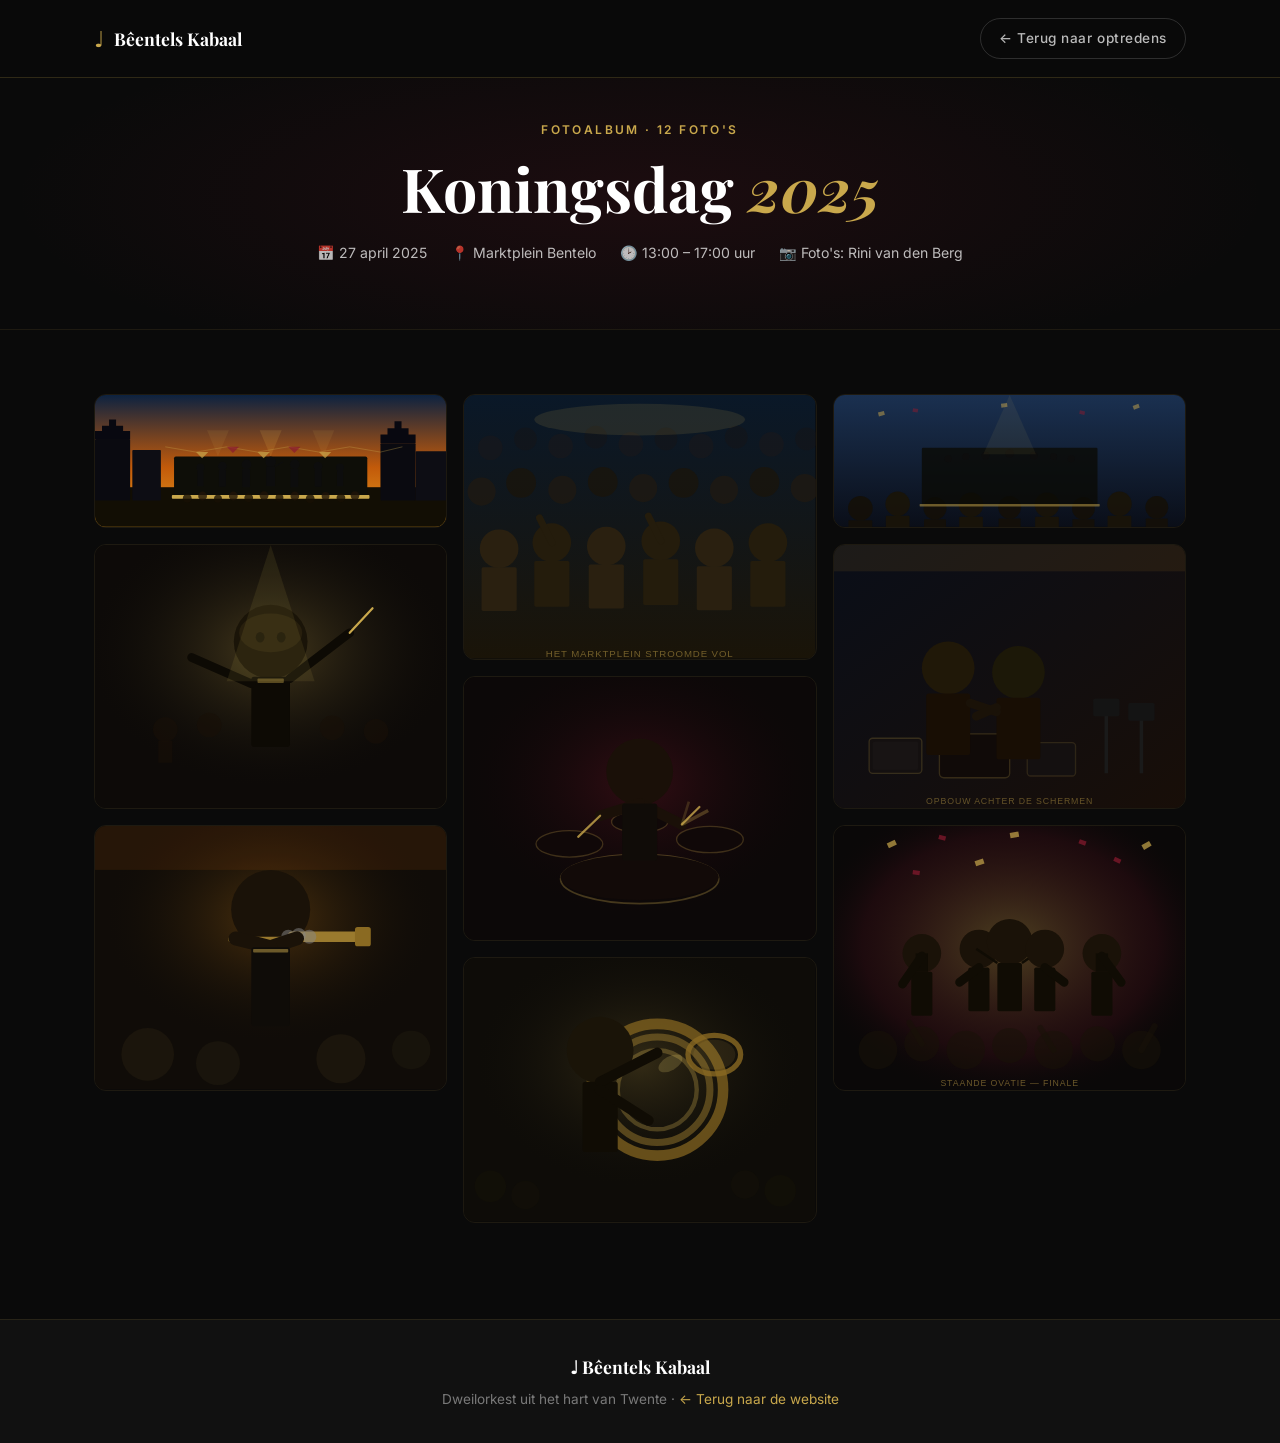
<file: optredens/koningsdag-2025.html>
<!DOCTYPE html>
<html lang="nl">
<head>
  <meta charset="UTF-8" />
  <meta name="viewport" content="width=device-width, initial-scale=1.0" />
  <title>Koningsdag 2025 – Bêentels Kabaal</title>
  <link rel="stylesheet" href="optreden.css" />
</head>
<body>

  <nav class="navbar">
    <div class="nav-inner">
      <a href="../index.html" class="logo">
        <span class="logo-icon">♩</span>
        <span class="logo-text">Bêentels Kabaal</span>
      </a>
      <a href="../index.html#optredens" class="back-link">← Terug naar optredens</a>
    </div>
  </nav>

  <header class="page-hero">
    <div class="page-hero-content">
      <span class="page-eyebrow">Fotoalbum · 12 foto's</span>
      <h1>Koningsdag <em>2025</em></h1>
      <div class="page-meta">
        <span>📅 27 april 2025</span>
        <span>📍 Marktplein Bentelo</span>
        <span>🕑 13:00 – 17:00 uur</span>
        <span>📷 Foto's: Rini van den Berg</span>
      </div>
    </div>
  </header>

  <main class="photo-section">
    <div class="photo-grid">

      <!-- Foto 1: Panorama breed – wide cell -->
      <div class="photo-cell wide">
        <svg viewBox="0 0 800 300" xmlns="http://www.w3.org/2000/svg" preserveAspectRatio="xMidYMid slice">
          <defs>
            <linearGradient id="g1" x1="0" y1="0" x2="0" y2="1">
              <stop offset="0%" stop-color="#0d2240"/>
              <stop offset="55%" stop-color="#c25a0a"/>
              <stop offset="100%" stop-color="#e8a020"/>
            </linearGradient>
          </defs>
          <rect width="800" height="300" fill="url(#g1)"/>
          <rect y="210" width="800" height="90" fill="#120e04"/>
          <!-- Buildings silhouette -->
          <rect x="0" y="100" width="80" height="140" fill="#0a0a10" rx="2"/>
          <polygon points="0,100 0,82 16,82 16,70 32,70 32,56 48,56 48,70 64,70 64,82 80,82 80,100" fill="#080810"/>
          <rect x="85" y="125" width="65" height="115" fill="#0d0d14" rx="2"/>
          <rect x="650" y="110" width="80" height="130" fill="#0a0a10" rx="2"/>
          <polygon points="650,110 650,90 666,90 666,76 682,76 682,60 698,60 698,76 714,76 714,90 730,90 730,110" fill="#080810"/>
          <rect x="730" y="128" width="70" height="112" fill="#0d0d14" rx="2"/>
          <!-- Stage -->
          <rect x="180" y="140" width="440" height="90" fill="#0e0e08" rx="4"/>
          <rect x="175" y="228" width="450" height="8" fill="#c9a84c" rx="2"/>
          <!-- Lights -->
          <polygon points="280,140 255,80 305,80" fill="rgba(201,168,76,0.10)"/>
          <polygon points="400,140 375,80 425,80" fill="rgba(255,200,80,0.12)"/>
          <polygon points="520,140 495,80 545,80" fill="rgba(201,168,76,0.10)"/>
          <!-- Musicians row -->
          <circle cx="240" cy="165" r="9" fill="#0d0d0d"/>
          <rect x="233" y="173" width="14" height="35" fill="#0d0d0d" rx="1"/>
          <circle cx="290" cy="162" r="10" fill="#0d0d0d"/>
          <rect x="282" y="171" width="16" height="38" fill="#0d0d0d" rx="1"/>
          <circle cx="345" cy="158" r="11" fill="#0d0d0d"/>
          <rect x="335" y="168" width="18" height="42" fill="#0d0d0d" rx="1"/>
          <circle cx="400" cy="152" r="12" fill="#0d0d0d"/>
          <rect x="390" y="163" width="20" height="45" fill="#0d0d0d" rx="1"/>
          <line x1="410" y1="163" x2="428" y2="152" stroke="#0d0d0d" stroke-width="2.5"/>
          <circle cx="455" cy="158" r="11" fill="#0d0d0d"/>
          <rect x="445" y="168" width="18" height="42" fill="#0d0d0d" rx="1"/>
          <circle cx="508" cy="162" r="10" fill="#0d0d0d"/>
          <rect x="500" y="171" width="16" height="38" fill="#0d0d0d" rx="1"/>
          <circle cx="558" cy="165" r="9" fill="#0d0d0d"/>
          <rect x="551" y="173" width="14" height="35" fill="#0d0d0d" rx="1"/>
          <!-- Crowd -->
          <g opacity="0.8">
            <circle cx="210" cy="235" r="10" fill="#181004"/><circle cx="245" cy="230" r="10" fill="#201408"/>
            <circle cx="280" cy="236" r="9" fill="#181004"/><circle cx="315" cy="230" r="10" fill="#201408"/>
            <circle cx="350" cy="234" r="10" fill="#181004"/><circle cx="385" cy="229" r="10" fill="#201408"/>
            <circle cx="420" cy="234" r="9" fill="#181004"/><circle cx="455" cy="230" r="10" fill="#201408"/>
            <circle cx="490" cy="236" r="10" fill="#181004"/><circle cx="525" cy="230" r="9" fill="#201408"/>
            <circle cx="560" cy="234" r="10" fill="#181004"/><circle cx="592" cy="229" r="10" fill="#201408"/>
          </g>
          <!-- Bunting -->
          <polyline points="160,118 230,130 300,118 370,130 440,118 510,130 580,118 650,130 700,118" fill="none" stroke="rgba(201,168,76,0.5)" stroke-width="1.5"/>
          <polygon points="230,130 244,144 258,130" fill="rgba(201,168,76,0.7)"/>
          <polygon points="300,118 314,132 328,118" fill="rgba(139,26,47,0.7)"/>
          <polygon points="370,130 384,144 398,130" fill="rgba(201,168,76,0.7)"/>
          <polygon points="440,118 454,132 468,118" fill="rgba(139,26,47,0.7)"/>
          <polygon points="510,130 524,144 538,130" fill="rgba(201,168,76,0.7)"/>
        </svg>
      </div>

      <!-- Foto 2: Dirigent close-up -->
      <div class="photo-cell">
        <svg viewBox="0 0 400 300" xmlns="http://www.w3.org/2000/svg" preserveAspectRatio="xMidYMid slice">
          <defs>
            <radialGradient id="g2" cx="50%" cy="40%" r="55%">
              <stop offset="0%" stop-color="rgba(201,168,76,0.3)"/>
              <stop offset="100%" stop-color="rgba(0,0,0,0)"/>
            </radialGradient>
          </defs>
          <rect width="400" height="300" fill="#0d0a08"/>
          <rect width="400" height="300" fill="url(#g2)"/>
          <!-- Dirigent large -->
          <circle cx="200" cy="110" r="42" fill="#1a1408"/>
          <ellipse cx="200" cy="100" rx="36" ry="22" fill="rgba(201,168,76,0.08)"/>
          <!-- Face detail suggestion -->
          <ellipse cx="188" cy="105" rx="5" ry="6" fill="rgba(0,0,0,0.4)"/><!-- left eye area -->
          <ellipse cx="212" cy="105" rx="5" ry="6" fill="rgba(0,0,0,0.4)"/>
          <!-- Conductor stance -->
          <rect x="178" y="150" width="44" height="80" fill="#0d0a04" rx="3"/>
          <!-- Baton arm raised -->
          <line x1="222" y1="152" x2="290" y2="100" stroke="#0d0a04" stroke-width="10" stroke-linecap="round"/>
          <line x1="290" y1="100" x2="316" y2="72" stroke="#c9a84c" stroke-width="2.5" stroke-linecap="round"/>
          <!-- Other arm extended -->
          <line x1="178" y1="158" x2="110" y2="128" stroke="#0d0a04" stroke-width="10" stroke-linecap="round"/>
          <!-- Formal jacket detail -->
          <rect x="185" y="152" width="30" height="5" fill="#c9a84c" rx="1" opacity="0.4"/>
          <!-- Small musicians in background -->
          <circle cx="80" cy="210" r="14" fill="#181008" opacity="0.6"/>
          <rect x="72" y="223" width="16" height="25" fill="#181008" rx="1" opacity="0.6"/>
          <circle cx="130" cy="205" r="14" fill="#181008" opacity="0.6"/>
          <circle cx="270" cy="208" r="14" fill="#181008" opacity="0.6"/>
          <circle cx="320" cy="212" r="14" fill="#181008" opacity="0.6"/>
          <!-- Stage light beam top -->
          <polygon points="200,0 150,155 250,155" fill="rgba(255,220,100,0.08)"/>
        </svg>
      </div>

      <!-- Foto 3: Trompettist close-up -->
      <div class="photo-cell">
        <svg viewBox="0 0 400 300" xmlns="http://www.w3.org/2000/svg" preserveAspectRatio="xMidYMid slice">
          <defs>
            <radialGradient id="g3" cx="50%" cy="35%" r="50%">
              <stop offset="0%" stop-color="rgba(255,160,30,0.25)"/>
              <stop offset="100%" stop-color="rgba(0,0,0,0)"/>
            </radialGradient>
          </defs>
          <rect width="400" height="300" fill="#100c08"/>
          <rect width="400" height="300" fill="url(#g3)"/>
          <!-- Person center large -->
          <circle cx="200" cy="95" r="45" fill="#1a1208"/>
          <!-- Instrument - trumpet detail -->
          <rect x="220" y="120" width="80" height="12" fill="#9a7a2e" rx="4"/><!-- body of trumpet -->
          <rect x="296" y="115" width="18" height="22" fill="#8a6a22" rx="3"/><!-- bell end -->
          <circle cx="220" cy="126" r="8" fill="#888" opacity="0.5"/><!-- valve -->
          <circle cx="232" cy="124" r="8" fill="#888" opacity="0.5"/>
          <circle cx="244" cy="126" r="8" fill="#888" opacity="0.5"/>
          <rect x="152" y="126" width="72" height="6" fill="#9a7a2e" rx="2"/><!-- mouthpiece side-->
          <!-- Holding arm -->
          <line x1="200" y1="138" x2="230" y2="128" stroke="#1a1208" stroke-width="16" stroke-linecap="round"/>
          <line x1="200" y1="138" x2="160" y2="128" stroke="#1a1208" stroke-width="16" stroke-linecap="round"/>
          <!-- Body -->
          <rect x="178" y="138" width="44" height="90" fill="#0f0c08" rx="3"/>
          <!-- Uniform gold trim -->
          <rect x="180" y="140" width="40" height="4" fill="rgba(201,168,76,0.5)" rx="1"/>
          <!-- Background: crowd bokeh -->
          <circle cx="60" cy="260" r="30" fill="rgba(201,168,76,0.06)"/>
          <circle cx="140" cy="270" r="25" fill="rgba(201,168,76,0.05)"/>
          <circle cx="280" cy="265" r="28" fill="rgba(201,168,76,0.06)"/>
          <circle cx="360" cy="255" r="22" fill="rgba(201,168,76,0.04)"/>
          <!-- Warm sky hint top -->
          <rect x="0" y="0" width="400" height="50" fill="rgba(194,90,10,0.12)"/>
        </svg>
      </div>

      <!-- Foto 4: Menigte / crowd -->
      <div class="photo-cell">
        <svg viewBox="0 0 400 300" xmlns="http://www.w3.org/2000/svg" preserveAspectRatio="xMidYMid slice">
          <defs>
            <linearGradient id="g4" x1="0" y1="0" x2="0" y2="1">
              <stop offset="0%" stop-color="#0a1828"/>
              <stop offset="100%" stop-color="#1a1408"/>
            </linearGradient>
          </defs>
          <rect width="400" height="300" fill="url(#g4)"/>
          <!-- Many crowd heads (bokeh / crowd feel) -->
          <!-- Back rows (smaller, blurred feel) -->
          <g opacity="0.4">
            <circle cx="30" cy="60" r="14" fill="#201818"/>
            <circle cx="70" cy="50" r="13" fill="#181414"/>
            <circle cx="110" cy="58" r="14" fill="#201818"/>
            <circle cx="150" cy="48" r="13" fill="#181414"/>
            <circle cx="190" cy="56" r="14" fill="#201818"/>
            <circle cx="230" cy="50" r="13" fill="#181414"/>
            <circle cx="270" cy="58" r="14" fill="#201818"/>
            <circle cx="310" cy="48" r="13" fill="#181414"/>
            <circle cx="350" cy="56" r="14" fill="#201818"/>
            <circle cx="390" cy="50" r="13" fill="#181414"/>
          </g>
          <!-- Mid rows -->
          <g opacity="0.65">
            <circle cx="20" cy="110" r="16" fill="#221a10"/>
            <circle cx="65" cy="100" r="17" fill="#1c1408"/>
            <circle cx="112" cy="108" r="16" fill="#221a10"/>
            <circle cx="158" cy="99" r="17" fill="#1c1408"/>
            <circle cx="204" cy="106" r="16" fill="#221a10"/>
            <circle cx="250" cy="100" r="17" fill="#1c1408"/>
            <circle cx="296" cy="108" r="16" fill="#221a10"/>
            <circle cx="342" cy="99" r="17" fill="#1c1408"/>
            <circle cx="388" cy="106" r="16" fill="#221a10"/>
          </g>
          <!-- Front rows (sharp, close) -->
          <circle cx="40" cy="175" r="22" fill="#2a2010"/>
          <rect x="20" y="196" width="40" height="50" fill="#2a2010" rx="2"/>
          <circle cx="100" cy="168" r="22" fill="#241c0c"/>
          <rect x="80" y="189" width="40" height="52" fill="#241c0c" rx="2"/>
          <circle cx="162" cy="172" r="22" fill="#2a2010"/>
          <rect x="142" y="193" width="40" height="50" fill="#2a2010" rx="2"/>
          <circle cx="224" cy="166" r="22" fill="#241c0c"/>
          <rect x="204" y="187" width="40" height="52" fill="#241c0c" rx="2"/>
          <circle cx="285" cy="174" r="22" fill="#2a2010"/>
          <rect x="265" y="195" width="40" height="50" fill="#2a2010" rx="2"/>
          <circle cx="346" cy="168" r="22" fill="#241c0c"/>
          <rect x="326" y="189" width="40" height="52" fill="#241c0c" rx="2"/>
          <!-- Raised arm in crowd -->
          <line x1="100" y1="168" x2="86" y2="140" stroke="#241c0c" stroke-width="8" stroke-linecap="round"/>
          <line x1="224" y1="166" x2="210" y2="138" stroke="#241c0c" stroke-width="8" stroke-linecap="round"/>
          <!-- Stage glow in distance -->
          <ellipse cx="200" cy="28" rx="120" ry="18" fill="rgba(201,168,76,0.12)"/>
          <text x="200" y="298" text-anchor="middle" font-family="Arial,sans-serif" font-size="11" fill="rgba(201,168,76,0.5)" letter-spacing="1">HET MARKTPLEIN STROOMDE VOL</text>
        </svg>
      </div>

      <!-- Foto 5: Slagwerker -->
      <div class="photo-cell">
        <svg viewBox="0 0 400 300" xmlns="http://www.w3.org/2000/svg" preserveAspectRatio="xMidYMid slice">
          <defs>
            <radialGradient id="g5" cx="50%" cy="40%" r="55%">
              <stop offset="0%" stop-color="rgba(139,26,47,0.3)"/>
              <stop offset="100%" stop-color="rgba(0,0,0,0)"/>
            </radialGradient>
          </defs>
          <rect width="400" height="300" fill="#0c0808"/>
          <rect width="400" height="300" fill="url(#g5)"/>
          <!-- Drum kit suggestion -->
          <ellipse cx="200" cy="230" rx="90" ry="28" fill="#0d0808" stroke="rgba(201,168,76,0.3)" stroke-width="2"/><!-- bass drum -->
          <ellipse cx="200" cy="228" rx="90" ry="26" fill="#120a08"/>
          <ellipse cx="120" cy="190" rx="38" ry="15" fill="#100808" stroke="rgba(201,168,76,0.25)" stroke-width="1.5"/><!-- floor tom -->
          <ellipse cx="280" cy="185" rx="38" ry="15" fill="#100808" stroke="rgba(201,168,76,0.25)" stroke-width="1.5"/><!-- floor tom 2 -->
          <ellipse cx="200" cy="165" rx="32" ry="12" fill="#100808" stroke="rgba(201,168,76,0.25)" stroke-width="1.5"/><!-- snare -->
          <!-- Drummer person -->
          <circle cx="200" cy="108" r="38" fill="#1a1008"/>
          <!-- Arms mid motion -->
          <line x1="200" y1="144" x2="248" y2="168" stroke="#1a1008" stroke-width="12" stroke-linecap="round"/>
          <line x1="200" y1="144" x2="155" y2="158" stroke="#1a1008" stroke-width="12" stroke-linecap="round"/>
          <!-- Drumsticks -->
          <line x1="248" y1="168" x2="268" y2="148" stroke="#c9a84c" stroke-width="2.5" stroke-linecap="round" opacity="0.8"/>
          <line x1="155" y1="158" x2="130" y2="182" stroke="#c9a84c" stroke-width="2.5" stroke-linecap="round" opacity="0.8"/>
          <!-- Body -->
          <rect x="180" y="144" width="40" height="65" fill="#100c08" rx="3"/>
          <!-- Motion blur suggestion on sticks -->
          <line x1="248" y1="168" x2="278" y2="152" stroke="rgba(201,168,76,0.3)" stroke-width="4"/>
          <line x1="248" y1="168" x2="256" y2="142" stroke="rgba(201,168,76,0.2)" stroke-width="3"/>
        </svg>
      </div>

      <!-- Foto 6: Tuba speler -->
      <div class="photo-cell">
        <svg viewBox="0 0 400 300" xmlns="http://www.w3.org/2000/svg" preserveAspectRatio="xMidYMid slice">
          <defs>
            <radialGradient id="g6" cx="50%" cy="40%" r="50%">
              <stop offset="0%" stop-color="rgba(201,168,76,0.2)"/>
              <stop offset="100%" stop-color="rgba(0,0,0,0)"/>
            </radialGradient>
          </defs>
          <rect width="400" height="300" fill="#0e0c08"/>
          <rect width="400" height="300" fill="url(#g6)"/>
          <!-- Tuba instrument (large circular) -->
          <circle cx="220" cy="150" r="75" fill="none" stroke="#8a6a22" stroke-width="12" opacity="0.7"/>
          <circle cx="220" cy="150" r="60" fill="none" stroke="#9a7a2e" stroke-width="8" opacity="0.5"/>
          <circle cx="220" cy="150" r="45" fill="none" stroke="rgba(201,168,76,0.3)" stroke-width="5"/>
          <!-- Bell -->
          <ellipse cx="285" cy="110" rx="30" ry="22" fill="none" stroke="#8a6a22" stroke-width="6" opacity="0.8"/>
          <ellipse cx="285" cy="110" rx="24" ry="17" fill="rgba(201,168,76,0.1)"/>
          <!-- Person holding tuba -->
          <circle cx="155" cy="105" r="38" fill="#1a1408"/>
          <rect x="135" y="141" width="40" height="80" fill="#100c04" rx="3"/>
          <!-- Arms around tuba -->
          <line x1="155" y1="141" x2="220" y2="108" stroke="#100c04" stroke-width="12" stroke-linecap="round"/>
          <line x1="155" y1="150" x2="210" y2="185" stroke="#100c04" stroke-width="12" stroke-linecap="round"/>
          <!-- Gold shine on tuba -->
          <ellipse cx="235" cy="120" rx="15" ry="8" fill="rgba(255,230,120,0.18)" transform="rotate(-30,235,120)"/>
          <!-- Crowd background -->
          <g opacity="0.35">
            <circle cx="30" cy="260" r="18" fill="#181408"/>
            <circle cx="360" cy="265" r="18" fill="#181408"/>
            <circle cx="70" cy="270" r="16" fill="#181408"/>
            <circle cx="320" cy="258" r="16" fill="#181408"/>
          </g>
        </svg>
      </div>

      <!-- Foto 7: Stage wide shot (wide) -->
      <div class="photo-cell wide">
        <svg viewBox="0 0 800 300" xmlns="http://www.w3.org/2000/svg" preserveAspectRatio="xMidYMid slice">
          <defs>
            <linearGradient id="g7" x1="0" y1="0" x2="0" y2="1">
              <stop offset="0%" stop-color="#1a3050"/>
              <stop offset="100%" stop-color="#0a0e18"/>
            </linearGradient>
          </defs>
          <rect width="800" height="300" fill="url(#g7)"/>
          <!-- Crowd foreground large shapes -->
          <g opacity="0.9">
            <circle cx="60" cy="258" r="28" fill="#141008"/>
            <rect x="33" y="285" width="54" height="60" fill="#141008" rx="2"/>
            <circle cx="145" cy="248" r="28" fill="#1a1408"/>
            <rect x="118" y="275" width="54" height="60" fill="#1a1408" rx="2"/>
            <circle cx="230" cy="258" r="26" fill="#141008"/>
            <rect x="205" y="283" width="50" height="60" fill="#141008" rx="2"/>
            <circle cx="312" cy="250" r="28" fill="#1a1408"/>
            <rect x="285" y="277" width="54" height="60" fill="#1a1408" rx="2"/>
            <circle cx="400" cy="256" r="26" fill="#141008"/>
            <rect x="375" y="281" width="50" height="60" fill="#141008" rx="2"/>
            <circle cx="485" cy="250" r="28" fill="#1a1408"/>
            <rect x="458" y="277" width="54" height="60" fill="#1a1408" rx="2"/>
            <circle cx="568" cy="258" r="26" fill="#141008"/>
            <rect x="543" y="283" width="50" height="60" fill="#141008" rx="2"/>
            <circle cx="650" cy="248" r="28" fill="#1a1408"/>
            <rect x="623" y="275" width="54" height="60" fill="#1a1408" rx="2"/>
            <circle cx="735" cy="256" r="26" fill="#141008"/>
            <rect x="710" y="281" width="50" height="60" fill="#141008" rx="2"/>
          </g>
          <!-- Stage far back -->
          <rect x="200" y="120" width="400" height="130" fill="#0a0a06" rx="3" opacity="0.8"/>
          <rect x="195" y="248" width="410" height="6" fill="rgba(201,168,76,0.5)" rx="1"/>
          <!-- Tiny musicians on stage -->
          <circle cx="260" cy="145" r="8" fill="#0d0d0d"/>
          <circle cx="300" cy="140" r="8" fill="#0d0d0d"/>
          <circle cx="345" cy="138" r="9" fill="#0d0d0d"/>
          <circle cx="400" cy="133" r="10" fill="#0d0d0d"/>
          <circle cx="455" cy="138" r="9" fill="#0d0d0d"/>
          <circle cx="500" cy="140" r="8" fill="#0d0d0d"/>
          <circle cx="540" cy="145" r="8" fill="#0d0d0d"/>
          <!-- Light cone -->
          <polygon points="400,0 340,135 460,135" fill="rgba(255,220,100,0.06)"/>
          <!-- Flag confetti suggestion -->
          <rect x="100" y="40" width="14" height="9" fill="rgba(201,168,76,0.5)" transform="rotate(-15,100,40)"/>
          <rect x="180" y="30" width="12" height="8" fill="rgba(139,26,47,0.5)" transform="rotate(10,180,30)"/>
          <rect x="380" y="20" width="14" height="9" fill="rgba(201,168,76,0.5)" transform="rotate(-8,380,20)"/>
          <rect x="560" y="35" width="12" height="8" fill="rgba(139,26,47,0.5)" transform="rotate(12,560,35)"/>
          <rect x="680" y="25" width="14" height="9" fill="rgba(201,168,76,0.5)" transform="rotate(-20,680,25)"/>
        </svg>
      </div>

      <!-- Foto 8: Opbouwen / behind the scenes -->
      <div class="photo-cell">
        <svg viewBox="0 0 400 300" xmlns="http://www.w3.org/2000/svg" preserveAspectRatio="xMidYMid slice">
          <defs>
            <linearGradient id="g8" x1="0" y1="0" x2="1" y2="1">
              <stop offset="0%" stop-color="#0a0e18"/>
              <stop offset="100%" stop-color="#180e08"/>
            </linearGradient>
          </defs>
          <rect width="400" height="300" fill="url(#g8)"/>
          <!-- Instrument cases on floor -->
          <rect x="40" y="220" width="60" height="40" fill="#141010" rx="4" stroke="rgba(201,168,76,0.2)" stroke-width="1.5"/>
          <rect x="44" y="224" width="52" height="32" fill="#181414" rx="2"/><!-- trombone case -->
          <rect x="120" y="215" width="80" height="50" fill="#100a08" rx="5" stroke="rgba(201,168,76,0.2)" stroke-width="1.5"/><!-- tuba case -->
          <rect x="220" y="225" width="55" height="38" fill="#141010" rx="4" stroke="rgba(201,168,76,0.15)" stroke-width="1.5"/>
          <!-- Music stands (folded) -->
          <line x1="310" y1="180" x2="310" y2="260" stroke="#1a1a1a" stroke-width="4"/>
          <rect x="295" y="175" width="30" height="20" fill="#141414" rx="2"/>
          <line x1="350" y1="185" x2="350" y2="260" stroke="#1a1a1a" stroke-width="4"/>
          <rect x="335" y="180" width="30" height="20" fill="#141414" rx="2"/>
          <!-- Two musicians chatting -->
          <circle cx="130" cy="140" r="30" fill="#201808"/>
          <rect x="105" y="169" width="50" height="70" fill="#180e04" rx="3"/>
          <circle cx="210" cy="145" r="30" fill="#1c1808"/>
          <rect x="185" y="174" width="50" height="70" fill="#180e04" rx="3"/>
          <!-- Gesturing arms (conversation) -->
          <line x1="155" y1="180" x2="185" y2="190" stroke="#1a1208" stroke-width="10" stroke-linecap="round"/>
          <line x1="185" y1="185" x2="162" y2="195" stroke="#1a1208" stroke-width="10" stroke-linecap="round"/>
          <!-- Morning/prep light -->
          <rect x="0" y="0" width="400" height="30" fill="rgba(255,180,40,0.08)"/>
          <text x="200" y="295" text-anchor="middle" font-family="Arial,sans-serif" font-size="10" fill="rgba(201,168,76,0.45)" letter-spacing="1">OPBOUW ACHTER DE SCHERMEN</text>
        </svg>
      </div>

      <!-- Foto 9: Finaleshot -->
      <div class="photo-cell">
        <svg viewBox="0 0 400 300" xmlns="http://www.w3.org/2000/svg" preserveAspectRatio="xMidYMid slice">
          <defs>
            <radialGradient id="g9" cx="50%" cy="45%" r="60%">
              <stop offset="0%" stop-color="rgba(201,168,76,0.35)"/>
              <stop offset="70%" stop-color="rgba(139,26,47,0.15)"/>
              <stop offset="100%" stop-color="rgba(0,0,0,0)"/>
            </radialGradient>
          </defs>
          <rect width="400" height="300" fill="#0a0808"/>
          <rect width="400" height="300" fill="url(#g9)"/>
          <!-- Confetti -->
          <g opacity="0.7">
            <rect x="60" y="20" width="10" height="6" fill="#c9a84c" transform="rotate(-25,60,20)"/>
            <rect x="120" y="10" width="8" height="5" fill="#8b1a2f" transform="rotate(15,120,10)"/>
            <rect x="200" y="8" width="10" height="6" fill="#c9a84c" transform="rotate(-10,200,8)"/>
            <rect x="280" y="15" width="8" height="5" fill="#8b1a2f" transform="rotate(20,280,15)"/>
            <rect x="350" y="22" width="10" height="6" fill="#c9a84c" transform="rotate(-30,350,22)"/>
            <rect x="90" y="50" width="8" height="5" fill="#8b1a2f" transform="rotate(8,90,50)"/>
            <rect x="160" y="40" width="10" height="6" fill="#c9a84c" transform="rotate(-18,160,40)"/>
            <rect x="320" y="35" width="8" height="5" fill="#8b1a2f" transform="rotate(25,320,35)"/>
          </g>
          <!-- Orchestra bow -->
          <g>
            <circle cx="100" cy="145" r="22" fill="#1a1208"/>
            <rect x="88" y="166" width="24" height="50" fill="#100c04" rx="2"/>
            <line x1="100" y1="166" x2="100" y2="145" stroke="#100c04" stroke-width="14"/>
            <!-- Bowing -->
            <line x1="100" y1="148" x2="78" y2="180" stroke="#100c04" stroke-width="10" stroke-linecap="round"/>

            <circle cx="165" cy="140" r="22" fill="#1a1208"/>
            <rect x="153" y="161" width="24" height="50" fill="#100c04" rx="2"/>
            <line x1="165" y1="161" x2="143" y2="178" stroke="#100c04" stroke-width="10" stroke-linecap="round"/>

            <circle cx="200" cy="132" r="26" fill="#1a1208"/><!-- dirigent large center -->
            <rect x="186" y="156" width="28" height="55" fill="#100c04" rx="2"/>
            <line x1="214" y1="156" x2="240" y2="138" stroke="#100c04" stroke-width="3"/>
            <line x1="186" y1="156" x2="162" y2="140" stroke="#100c04" stroke-width="3"/>

            <circle cx="240" cy="140" r="22" fill="#1a1208"/>
            <rect x="228" y="161" width="24" height="50" fill="#100c04" rx="2"/>
            <line x1="240" y1="161" x2="262" y2="178" stroke="#100c04" stroke-width="10" stroke-linecap="round"/>

            <circle cx="305" cy="145" r="22" fill="#1a1208"/>
            <rect x="293" y="166" width="24" height="50" fill="#100c04" rx="2"/>
            <line x1="305" y1="166" x2="305" y2="145" stroke="#100c04" stroke-width="14"/>
            <line x1="305" y1="148" x2="327" y2="178" stroke="#100c04" stroke-width="10" stroke-linecap="round"/>
          </g>
          <!-- Applause crowd bokeh -->
          <g opacity="0.5">
            <circle cx="50" cy="255" r="22" fill="#181208"/>
            <circle cx="100" cy="248" r="20" fill="#181208"/>
            <circle cx="150" cy="255" r="22" fill="#181208"/>
            <circle cx="200" cy="250" r="20" fill="#181208"/>
            <circle cx="250" cy="255" r="22" fill="#181208"/>
            <circle cx="300" cy="248" r="20" fill="#181208"/>
            <circle cx="350" cy="255" r="22" fill="#181208"/>
          </g>
          <!-- Raised arms applause -->
          <line x1="100" y1="248" x2="86" y2="224" stroke="#181208" stroke-width="7" stroke-linecap="round" opacity="0.5"/>
          <line x1="250" y1="255" x2="235" y2="230" stroke="#181208" stroke-width="7" stroke-linecap="round" opacity="0.5"/>
          <line x1="350" y1="255" x2="365" y2="228" stroke="#181208" stroke-width="7" stroke-linecap="round" opacity="0.5"/>
          <text x="200" y="296" text-anchor="middle" font-family="Arial,sans-serif" font-size="10" fill="rgba(201,168,76,0.5)" letter-spacing="1">STAANDE OVATIE — FINALE</text>
        </svg>
      </div>

    </div>
  </main>

  <!-- Lightbox -->
  <div class="lightbox" id="lightbox">
    <div class="lightbox-inner">
      <button class="lightbox-close" id="lbClose">✕</button>
      <div id="lbContent"></div>
      <div class="lightbox-nav">
        <button class="lightbox-btn" id="lbPrev">← Vorige</button>
        <span class="lightbox-counter" id="lbCounter">1 / 9</span>
        <button class="lightbox-btn" id="lbNext">Volgende →</button>
      </div>
    </div>
  </div>

  <footer class="footer">
    <span class="logo-text">♩ Bêentels Kabaal</span>
    <p>Dweilorkest uit het hart van Twente · <a href="../index.html" style="color:var(--gold)">← Terug naar de website</a></p>
  </footer>

  <script src="optreden.js"></script>
</body>
</html>
</file>
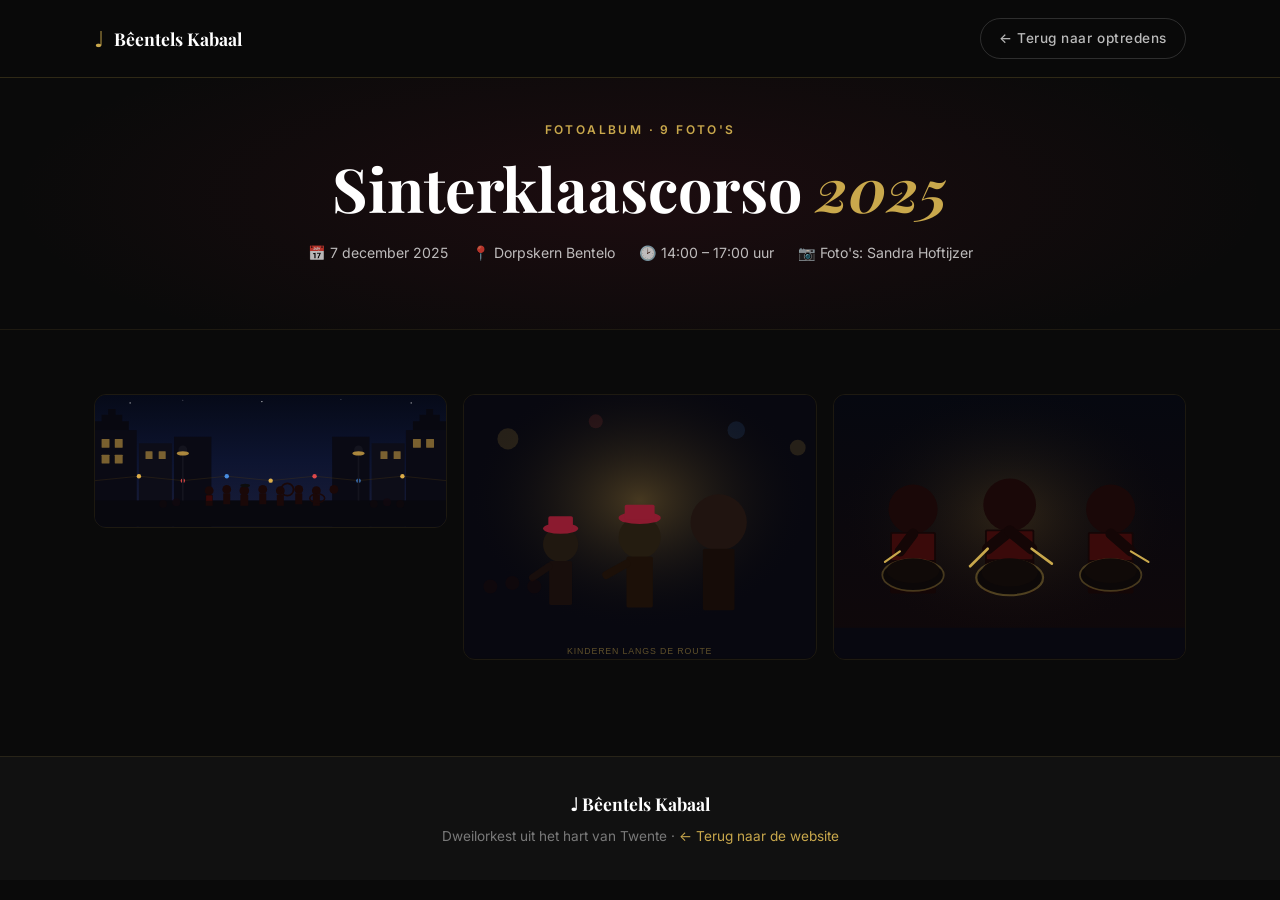
<file: optredens/sinterklaas-2025.html>
<!DOCTYPE html>
<html lang="nl">
<head>
  <meta charset="UTF-8" />
  <meta name="viewport" content="width=device-width, initial-scale=1.0" />
  <title>Sinterklaascorso 2025 – Bêentels Kabaal</title>
  <link rel="stylesheet" href="optreden.css" />
</head>
<body>

  <nav class="navbar">
    <div class="nav-inner">
      <a href="../index.html" class="logo">
        <span class="logo-icon">♩</span>
        <span class="logo-text">Bêentels Kabaal</span>
      </a>
      <a href="../index.html#optredens" class="back-link">← Terug naar optredens</a>
    </div>
  </nav>

  <header class="page-hero">
    <div class="page-hero-content">
      <span class="page-eyebrow">Fotoalbum · 9 foto's</span>
      <h1>Sinterklaascorso <em>2025</em></h1>
      <div class="page-meta">
        <span>📅 7 december 2025</span>
        <span>📍 Dorpskern Bentelo</span>
        <span>🕑 14:00 – 17:00 uur</span>
        <span>📷 Foto's: Sandra Hoftijzer</span>
      </div>
    </div>
  </header>

  <main class="photo-section">
    <div class="photo-grid">

      <!-- 1: Parade wide shot -->
      <div class="photo-cell wide">
        <svg viewBox="0 0 800 300" xmlns="http://www.w3.org/2000/svg" preserveAspectRatio="xMidYMid slice">
          <defs>
            <linearGradient id="sg1" x1="0" y1="0" x2="0" y2="1">
              <stop offset="0%" stop-color="#060a18"/>
              <stop offset="50%" stop-color="#0d1430"/>
              <stop offset="100%" stop-color="#1a1e3a"/>
            </linearGradient>
          </defs>
          <rect width="800" height="300" fill="url(#sg1)"/>
          <!-- Stars -->
          <circle cx="80" cy="18" r="1.5" fill="rgba(255,255,255,0.7)"/>
          <circle cx="200" cy="12" r="1" fill="rgba(255,255,255,0.5)"/>
          <circle cx="380" cy="15" r="1.5" fill="rgba(255,255,255,0.8)"/>
          <circle cx="560" cy="10" r="1" fill="rgba(255,255,255,0.6)"/>
          <circle cx="720" cy="18" r="1.5" fill="rgba(255,255,255,0.7)"/>
          <!-- Dutch row houses both sides -->
          <rect x="0" y="80" width="95" height="220" fill="#0a0a14"/>
          <polygon points="0,80 0,60 15,60 15,45 30,45 30,32 47,32 47,45 62,45 62,60 77,60 77,80" fill="#080810"/>
          <rect x="100" y="110" width="75" height="190" fill="#0d0d18"/>
          <rect x="180" y="95" width="85" height="205" fill="#0a0a14"/>
          <rect x="540" y="95" width="85" height="205" fill="#0a0a14"/>
          <rect x="630" y="110" width="75" height="190" fill="#0d0d18"/>
          <rect x="708" y="80" width="92" height="220" fill="#0a0a14"/>
          <polygon points="800,80 800,60 785,60 785,45 770,45 770,32 754,32 754,45 739,45 739,60 724,60 724,80" fill="#080810"/>
          <!-- Windows lit up warm -->
          <g fill="rgba(255,200,80,0.45)">
            <rect x="15" y="100" width="18" height="20" rx="1"/>
            <rect x="45" y="100" width="18" height="20" rx="1"/>
            <rect x="15" y="136" width="18" height="20" rx="1"/>
            <rect x="45" y="136" width="18" height="20" rx="1"/>
            <rect x="115" y="128" width="16" height="18" rx="1"/>
            <rect x="145" y="128" width="16" height="18" rx="1"/>
            <rect x="650" y="128" width="16" height="18" rx="1"/>
            <rect x="680" y="128" width="16" height="18" rx="1"/>
            <rect x="724" y="100" width="18" height="20" rx="1"/>
            <rect x="754" y="100" width="18" height="20" rx="1"/>
          </g>
          <!-- Street -->
          <rect y="240" width="800" height="60" fill="#08080e"/>
          <!-- Festival string lights -->
          <polyline points="0,195 100,185 200,195 300,185 400,195 500,185 600,195 700,185 800,195" fill="none" stroke="rgba(80,60,20,0.5)" stroke-width="1.5"/>
          <circle cx="100" cy="185" r="5" fill="rgba(255,200,80,0.85)"/>
          <circle cx="200" cy="195" r="5" fill="rgba(255,80,80,0.85)"/>
          <circle cx="300" cy="185" r="5" fill="rgba(80,160,255,0.85)"/>
          <circle cx="400" cy="195" r="5" fill="rgba(255,200,80,0.85)"/>
          <circle cx="500" cy="185" r="5" fill="rgba(255,80,80,0.85)"/>
          <circle cx="600" cy="195" r="5" fill="rgba(80,160,255,0.85)"/>
          <circle cx="700" cy="185" r="5" fill="rgba(255,200,80,0.85)"/>
          <!-- Street lamp -->
          <line x1="200" y1="130" x2="200" y2="240" stroke="#14141e" stroke-width="4"/>
          <circle cx="200" cy="125" r="10" fill="#14141e"/>
          <ellipse cx="200" cy="133" rx="14" ry="5" fill="rgba(255,200,80,0.65)"/>
          <line x1="600" y1="130" x2="600" y2="240" stroke="#14141e" stroke-width="4"/>
          <circle cx="600" cy="125" r="10" fill="#14141e"/>
          <ellipse cx="600" cy="133" rx="14" ry="5" fill="rgba(255,200,80,0.65)"/>
          <!-- Marching band -->
          <g>
            <circle cx="260" cy="218" r="10" fill="#1a0808"/><rect x="252" y="227" width="16" height="25" fill="#1a0808" rx="1"/><rect x="253" y="229" width="14" height="12" fill="#3a0808" rx="1"/>
            <circle cx="300" cy="215" r="10" fill="#1a0808"/><rect x="292" y="224" width="16" height="25" fill="#1a0808" rx="1"/>
            <circle cx="340" cy="218" r="11" fill="#1a0808"/><rect x="331" y="228" width="18" height="24" fill="#1a0808" rx="1"/>
            <ellipse cx="342" cy="206" rx="11" ry="4" fill="#0d0d0d"/><!-- drum major hat -->
            <circle cx="382" cy="215" r="10" fill="#1a0808"/><rect x="374" y="224" width="16" height="25" fill="#1a0808" rx="1"/>
            <circle cx="422" cy="218" r="10" fill="#1a0808"/><rect x="414" y="227" width="16" height="25" fill="#1a0808" rx="1"/><circle cx="438" cy="215" r="14" fill="none" stroke="#1a0808" stroke-width="4"/>
            <circle cx="464" cy="215" r="10" fill="#1a0808"/><rect x="456" y="224" width="16" height="25" fill="#1a0808" rx="1"/>
            <circle cx="504" cy="218" r="10" fill="#1a0808"/><rect x="496" y="227" width="16" height="25" fill="#1a0808" rx="1"/><ellipse cx="506" cy="235" rx="17" ry="10" fill="none" stroke="#1a0808" stroke-width="3.5"/>
            <circle cx="544" cy="215" r="10" fill="#1a0808"/>
          </g>
          <!-- Spectators sidewalk -->
          <g opacity="0.65">
            <circle cx="155" cy="248" r="9" fill="#10080c"/><circle cx="185" cy="244" r="9" fill="#14080e"/>
            <circle cx="635" cy="248" r="9" fill="#10080c"/><circle cx="665" cy="244" r="9" fill="#14080e"/>
            <circle cx="695" cy="248" r="9" fill="#10080c"/>
          </g>
        </svg>
      </div>

      <!-- 2: Children watching -->
      <div class="photo-cell">
        <svg viewBox="0 0 400 300" xmlns="http://www.w3.org/2000/svg" preserveAspectRatio="xMidYMid slice">
          <defs>
            <radialGradient id="sg2" cx="50%" cy="40%" r="50%">
              <stop offset="0%" stop-color="rgba(255,200,80,0.25)"/>
              <stop offset="100%" stop-color="rgba(0,0,0,0)"/>
            </radialGradient>
          </defs>
          <rect width="400" height="300" fill="#080810"/>
          <rect width="400" height="300" fill="url(#sg2)"/>
          <!-- Three children watching parade -->
          <!-- Child 1 (small) -->
          <circle cx="110" cy="170" r="20" fill="#201810"/>
          <rect x="97" y="189" width="26" height="50" fill="#180e0c" rx="2"/>
          <line x1="97" y1="195" x2="78" y2="208" stroke="#180e0c" stroke-width="8" stroke-linecap="round"/>
          <!-- Child 2 (slightly taller) -->
          <circle cx="200" cy="162" r="24" fill="#241c10"/>
          <rect x="185" y="184" width="30" height="58" fill="#1c1008" rx="2"/>
          <line x1="185" y1="192" x2="162" y2="205" stroke="#1c1008" stroke-width="9" stroke-linecap="round"/>
          <!-- Parent behind right -->
          <circle cx="290" cy="145" r="32" fill="#201410"/>
          <rect x="272" y="175" width="36" height="70" fill="#160c08" rx="2"/>
          <!-- Festive hats on children (circle + brim) -->
          <ellipse cx="110" cy="152" rx="20" ry="6" fill="#8b1a2f"/><!-- hat brim -->
          <rect x="96" y="138" width="28" height="16" fill="#8b1a2f" rx="2"/>
          <ellipse cx="200" cy="140" rx="24" ry="7" fill="#8b1a2f"/>
          <rect x="183" y="125" width="34" height="17" fill="#8b1a2f" rx="2"/>
          <!-- Band in distance -->
          <g opacity="0.4">
            <circle cx="30" cy="218" r="8" fill="#1a0808"/>
            <circle cx="55" cy="214" r="8" fill="#1a0808"/>
            <circle cx="80" cy="218" r="8" fill="#1a0808"/>
          </g>
          <!-- Festival lights bokeh -->
          <circle cx="50" cy="50" r="12" fill="rgba(255,200,80,0.12)"/>
          <circle cx="150" cy="30" r="8" fill="rgba(255,80,80,0.10)"/>
          <circle cx="310" cy="40" r="10" fill="rgba(80,160,255,0.10)"/>
          <circle cx="380" cy="60" r="9" fill="rgba(255,200,80,0.12)"/>
          <text x="200" y="295" text-anchor="middle" font-family="Arial,sans-serif" font-size="10" fill="rgba(201,168,76,0.45)" letter-spacing="1">KINDEREN LANGS DE ROUTE</text>
        </svg>
      </div>

      <!-- 3: Drumline close -->
      <div class="photo-cell">
        <svg viewBox="0 0 400 300" xmlns="http://www.w3.org/2000/svg" preserveAspectRatio="xMidYMid slice">
          <defs>
            <linearGradient id="sg3" x1="0" y1="0" x2="0" y2="1">
              <stop offset="0%" stop-color="#060810"/>
              <stop offset="100%" stop-color="#10080a"/>
            </linearGradient>
            <radialGradient id="sg3r" cx="50%" cy="45%" r="50%">
              <stop offset="0%" stop-color="rgba(255,200,80,0.15)"/>
              <stop offset="100%" stop-color="rgba(0,0,0,0)"/>
            </radialGradient>
          </defs>
          <rect width="400" height="300" fill="url(#sg3)"/>
          <rect width="400" height="300" fill="url(#sg3r)"/>
          <!-- Three drum carriers -->
          <!-- Left drummer -->
          <circle cx="90" cy="130" r="28" fill="#1a0808"/>
          <rect x="64" y="156" width="52" height="70" fill="#140606" rx="2"/>
          <rect x="66" y="158" width="48" height="30" fill="#3a0a0a" rx="1"/><!-- red uniform -->
          <!-- Drum on harness -->
          <ellipse cx="90" cy="205" rx="35" ry="18" fill="#0c0808" stroke="rgba(201,168,76,0.3)" stroke-width="2"/>
          <ellipse cx="90" cy="200" rx="30" ry="14" fill="#100a08"/>
          <!-- Drumstick up -->
          <line x1="90" y1="158" x2="75" y2="178" stroke="#140606" stroke-width="12" stroke-linecap="round"/>
          <line x1="75" y1="178" x2="58" y2="190" stroke="#c9a84c" stroke-width="2.5" stroke-linecap="round"/>
          <!-- Center drummer -->
          <circle cx="200" cy="125" r="30" fill="#1a0808"/>
          <rect x="172" y="153" width="56" height="72" fill="#140606" rx="2"/>
          <rect x="174" y="155" width="52" height="32" fill="#3a0a0a" rx="1"/>
          <ellipse cx="200" cy="208" rx="38" ry="20" fill="#0c0808" stroke="rgba(201,168,76,0.35)" stroke-width="2.5"/>
          <ellipse cx="200" cy="202" rx="32" ry="16" fill="#100a08"/>
          <!-- Both sticks -->
          <line x1="200" y1="155" x2="175" y2="175" stroke="#140606" stroke-width="13" stroke-linecap="round"/>
          <line x1="175" y1="175" x2="155" y2="195" stroke="#c9a84c" stroke-width="3" stroke-linecap="round"/>
          <line x1="200" y1="155" x2="225" y2="175" stroke="#140606" stroke-width="13" stroke-linecap="round"/>
          <line x1="225" y1="175" x2="248" y2="192" stroke="#c9a84c" stroke-width="3" stroke-linecap="round"/>
          <!-- Right drummer -->
          <circle cx="315" cy="130" r="28" fill="#1a0808"/>
          <rect x="289" y="156" width="52" height="70" fill="#140606" rx="2"/>
          <rect x="291" y="158" width="48" height="30" fill="#3a0a0a" rx="1"/>
          <ellipse cx="315" cy="205" rx="35" ry="18" fill="#0c0808" stroke="rgba(201,168,76,0.3)" stroke-width="2"/>
          <ellipse cx="315" cy="200" rx="30" ry="14" fill="#100a08"/>
          <line x1="315" y1="158" x2="338" y2="178" stroke="#140606" stroke-width="12" stroke-linecap="round"/>
          <line x1="338" y1="178" x2="358" y2="190" stroke="#c9a84c" stroke-width="2.5" stroke-linecap="round"/>
          <!-- Street in background -->
          <rect y="265" width="400" height="35" fill="#080810"/>
        </svg>
      </div>

    </div>
  </main>

  <!-- Lightbox -->
  <div class="lightbox" id="lightbox">
    <div class="lightbox-inner">
      <button class="lightbox-close" id="lbClose">✕</button>
      <div id="lbContent"></div>
      <div class="lightbox-nav">
        <button class="lightbox-btn" id="lbPrev">← Vorige</button>
        <span class="lightbox-counter" id="lbCounter">1 / 3</span>
        <button class="lightbox-btn" id="lbNext">Volgende →</button>
      </div>
    </div>
  </div>

  <footer class="footer">
    <span class="logo-text">♩ Bêentels Kabaal</span>
    <p>Dweilorkest uit het hart van Twente · <a href="../index.html" style="color:var(--gold)">← Terug naar de website</a></p>
  </footer>

  <script src="optreden.js"></script>
</body>
</html>
</file>
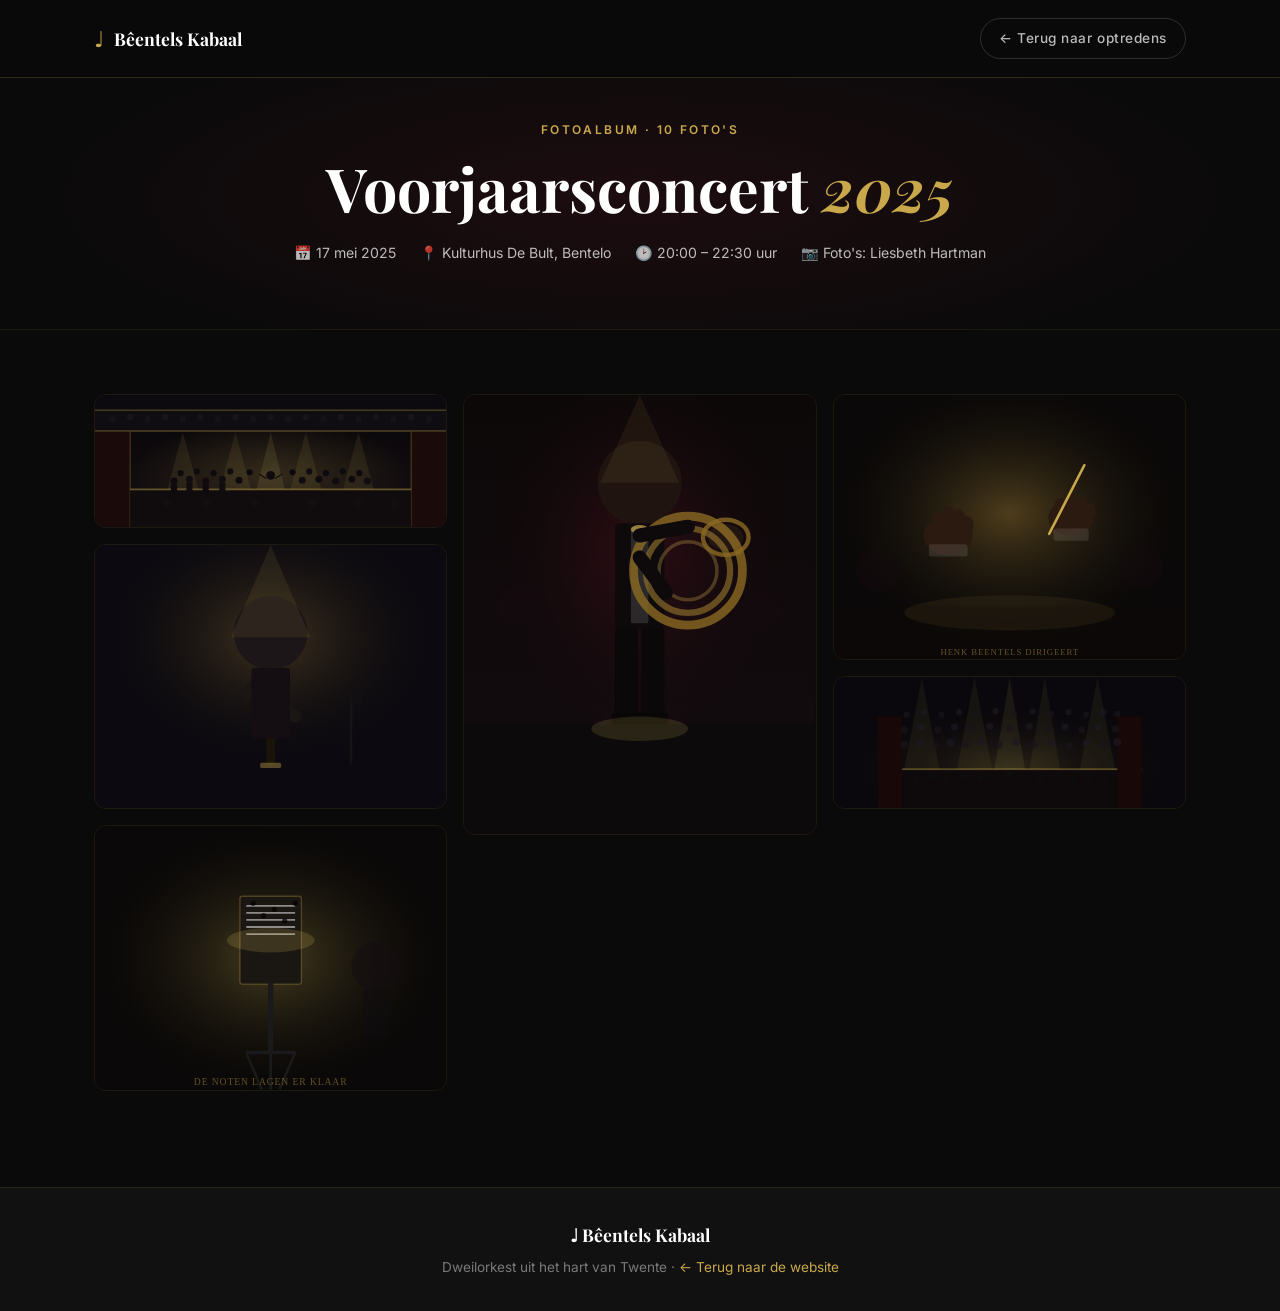
<file: optredens/voorjaar-2025.html>
<!DOCTYPE html>
<html lang="nl">
<head>
  <meta charset="UTF-8" />
  <meta name="viewport" content="width=device-width, initial-scale=1.0" />
  <title>Voorjaarsconcert 2025 – Bêentels Kabaal</title>
  <link rel="stylesheet" href="optreden.css" />
</head>
<body>

  <nav class="navbar">
    <div class="nav-inner">
      <a href="../index.html" class="logo">
        <span class="logo-icon">♩</span>
        <span class="logo-text">Bêentels Kabaal</span>
      </a>
      <a href="../index.html#optredens" class="back-link">← Terug naar optredens</a>
    </div>
  </nav>

  <header class="page-hero">
    <div class="page-hero-content">
      <span class="page-eyebrow">Fotoalbum · 10 foto's</span>
      <h1>Voorjaarsconcert <em>2025</em></h1>
      <div class="page-meta">
        <span>📅 17 mei 2025</span>
        <span>📍 Kulturhus De Bult, Bentelo</span>
        <span>🕑 20:00 – 22:30 uur</span>
        <span>📷 Foto's: Liesbeth Hartman</span>
      </div>
    </div>
  </header>

  <main class="photo-section">
    <div class="photo-grid">

      <!-- 1: Concert hall overview wide -->
      <div class="photo-cell wide">
        <svg viewBox="0 0 800 300" xmlns="http://www.w3.org/2000/svg" preserveAspectRatio="xMidYMid slice">
          <defs>
            <linearGradient id="vg1" x1="0" y1="0" x2="0" y2="1">
              <stop offset="0%" stop-color="#080608"/>
              <stop offset="100%" stop-color="#140e12"/>
            </linearGradient>
            <radialGradient id="vglow" cx="50%" cy="60%" r="40%">
              <stop offset="0%" stop-color="rgba(201,168,76,0.20)"/>
              <stop offset="100%" stop-color="rgba(201,168,76,0)"/>
            </radialGradient>
          </defs>
          <rect width="800" height="300" fill="url(#vg1)"/>
          <rect width="800" height="300" fill="url(#vglow)"/>
          <!-- Ceiling + balcony -->
          <rect x="0" y="0" width="800" height="35" fill="#0c0a0e"/>
          <rect x="0" y="33" width="800" height="4" fill="rgba(201,168,76,0.3)"/>
          <rect x="0" y="37" width="800" height="45" fill="#100d12"/>
          <rect x="0" y="80" width="800" height="4" fill="rgba(201,168,76,0.3)"/>
          <!-- Balcony audience -->
          <g opacity="0.5">
            <circle cx="40" cy="55" r="7" fill="#1c1820"/><circle cx="80" cy="50" r="7" fill="#201c22"/>
            <circle cx="120" cy="55" r="7" fill="#1c1820"/><circle cx="160" cy="50" r="7" fill="#201c22"/>
            <circle cx="200" cy="55" r="7" fill="#1c1820"/><circle cx="240" cy="50" r="7" fill="#201c22"/>
            <circle cx="280" cy="55" r="7" fill="#1c1820"/><circle cx="320" cy="50" r="7" fill="#201c22"/>
            <circle cx="360" cy="55" r="7" fill="#1c1820"/><circle cx="400" cy="50" r="7" fill="#201c22"/>
            <circle cx="440" cy="55" r="7" fill="#1c1820"/><circle cx="480" cy="50" r="7" fill="#201c22"/>
            <circle cx="520" cy="55" r="7" fill="#1c1820"/><circle cx="560" cy="50" r="7" fill="#201c22"/>
            <circle cx="600" cy="55" r="7" fill="#1c1820"/><circle cx="640" cy="50" r="7" fill="#201c22"/>
            <circle cx="680" cy="55" r="7" fill="#1c1820"/><circle cx="720" cy="50" r="7" fill="#201c22"/>
            <circle cx="760" cy="55" r="7" fill="#1c1820"/>
          </g>
          <!-- Curtains -->
          <rect x="0" y="84" width="80" height="216" fill="#1a0a0a"/>
          <line x1="80" y1="84" x2="80" y2="300" stroke="rgba(201,168,76,0.4)" stroke-width="2"/>
          <rect x="720" y="84" width="80" height="216" fill="#1a0a0a"/>
          <line x1="720" y1="84" x2="720" y2="300" stroke="rgba(201,168,76,0.4)" stroke-width="2"/>
          <!-- Stage floor -->
          <rect x="80" y="215" width="640" height="85" fill="#100c0e"/>
          <rect x="80" y="213" width="640" height="4" fill="rgba(201,168,76,0.45)"/>
          <!-- Spotlights -->
          <polygon points="200,84 165,214 235,214" fill="rgba(255,220,100,0.07)"/>
          <polygon points="320,84 285,214 355,214" fill="rgba(255,220,100,0.07)"/>
          <polygon points="400,84 368,214 432,214" fill="rgba(255,230,120,0.09)"/>
          <polygon points="480,84 445,214 515,214" fill="rgba(255,220,100,0.07)"/>
          <polygon points="600,84 565,214 635,214" fill="rgba(255,220,100,0.07)"/>
          <!-- Orchestra on stage -->
          <!-- Front row -->
          <circle cx="180" cy="196" r="8" fill="#0e0a0e"/><rect x="173" y="203" width="14" height="20" fill="#0e0a0e" rx="1"/>
          <circle cx="215" cy="192" r="8" fill="#100c10"/><rect x="208" y="199" width="14" height="22" fill="#100c10" rx="1"/>
          <circle cx="252" cy="196" r="8" fill="#0e0a0e"/><rect x="245" y="203" width="14" height="20" fill="#0e0a0e" rx="1"/>
          <circle cx="290" cy="192" r="8" fill="#100c10"/><rect x="283" y="199" width="14" height="22" fill="#100c10" rx="1"/>
          <circle cx="328" cy="194" r="8" fill="#0e0a0e"/>
          <circle cx="400" cy="183" r="10" fill="#0e0a0e"/><!-- dirigent -->
          <line x1="410" y1="190" x2="426" y2="180" stroke="#0e0a0e" stroke-width="2.5"/>
          <line x1="390" y1="190" x2="374" y2="180" stroke="#0e0a0e" stroke-width="2.5"/>
          <circle cx="472" cy="194" r="8" fill="#100c10"/>
          <circle cx="510" cy="192" r="8" fill="#0e0a0e"/>
          <circle cx="548" cy="196" r="8" fill="#100c10"/>
          <circle cx="585" cy="192" r="8" fill="#0e0a0e"/>
          <circle cx="620" cy="196" r="8" fill="#100c10"/>
          <!-- Back row -->
          <circle cx="195" cy="178" r="7" fill="#0c0a0e"/><circle cx="232" cy="174" r="7" fill="#0e0c10"/>
          <circle cx="270" cy="178" r="7" fill="#0c0a0e"/><circle cx="308" cy="174" r="7" fill="#0e0c10"/>
          <circle cx="352" cy="176" r="7" fill="#0c0a0e"/><circle cx="450" cy="176" r="7" fill="#0c0a0e"/>
          <circle cx="488" cy="174" r="7" fill="#0e0c10"/><circle cx="526" cy="178" r="7" fill="#0c0a0e"/>
          <circle cx="564" cy="174" r="7" fill="#0e0c10"/><circle cx="602" cy="178" r="7" fill="#0c0a0e"/>
          <!-- Audience ground floor -->
          <g opacity="0.6">
            <circle cx="130" cy="252" r="10" fill="#120e10"/>
            <circle cx="165" cy="246" r="10" fill="#161012"/>
            <circle cx="200" cy="252" r="10" fill="#120e10"/>
            <circle cx="255" cy="246" r="10" fill="#161012"/>
            <circle cx="310" cy="252" r="10" fill="#120e10"/>
            <circle cx="365" cy="246" r="10" fill="#161012"/>
            <circle cx="430" cy="252" r="10" fill="#120e10"/>
            <circle cx="495" cy="246" r="10" fill="#161012"/>
            <circle cx="545" cy="252" r="10" fill="#120e10"/>
            <circle cx="600" cy="246" r="10" fill="#161012"/>
            <circle cx="640" cy="252" r="10" fill="#120e10"/>
            <circle cx="680" cy="248" r="10" fill="#161012"/>
          </g>
        </svg>
      </div>

      <!-- 2: Klarinettiste -->
      <div class="photo-cell">
        <svg viewBox="0 0 400 300" xmlns="http://www.w3.org/2000/svg" preserveAspectRatio="xMidYMid slice">
          <defs>
            <radialGradient id="vg2" cx="50%" cy="35%" r="50%">
              <stop offset="0%" stop-color="rgba(255,200,80,0.22)"/>
              <stop offset="100%" stop-color="rgba(0,0,0,0)"/>
            </radialGradient>
          </defs>
          <rect width="400" height="300" fill="#0c0a10"/>
          <rect width="400" height="300" fill="url(#vg2)"/>
          <!-- Klarinet player close -->
          <circle cx="200" cy="100" r="42" fill="#1c1618"/>
          <!-- Clarinet instrument -->
          <rect x="195" y="140" width="10" height="110" fill="#1a1408" rx="3"/><!-- body -->
          <rect x="192" y="140" width="16" height="8" fill="#8a6a22" rx="2"/><!-- barrel -->
          <circle cx="200" cy="165" r="5" fill="#666" opacity="0.6"/><!-- key -->
          <circle cx="200" cy="185" r="5" fill="#666" opacity="0.6"/><!-- key -->
          <circle cx="200" cy="205" r="5" fill="#666" opacity="0.6"/><!-- key -->
          <rect x="188" y="248" width="24" height="6" fill="rgba(201,168,76,0.4)" rx="2"/><!-- bell -->
          <!-- Arms holding clarinet -->
          <line x1="200" y1="140" x2="172" y2="170" stroke="#1a1614" stroke-width="14" stroke-linecap="round"/>
          <line x1="200" y1="180" x2="228" y2="195" stroke="#1a1614" stroke-width="14" stroke-linecap="round"/>
          <!-- Body -->
          <rect x="178" y="140" width="44" height="80" fill="#140e12" rx="3"/>
          <!-- Sheet music stand in background -->
          <rect x="290" y="170" width="3" height="80" fill="#1a1a1a" opacity="0.6"/>
          <rect x="280" y="165" width="24" height="16" fill="#111" rx="1" opacity="0.6"/>
          <!-- Light beam -->
          <polygon points="200,0 155,105 245,105" fill="rgba(255,220,100,0.07)"/>
        </svg>
      </div>

      <!-- 3: Music stand / noten detail -->
      <div class="photo-cell">
        <svg viewBox="0 0 400 300" xmlns="http://www.w3.org/2000/svg" preserveAspectRatio="xMidYMid slice">
          <defs>
            <radialGradient id="vg3" cx="50%" cy="50%" r="55%">
              <stop offset="0%" stop-color="rgba(255,220,100,0.25)"/>
              <stop offset="100%" stop-color="rgba(0,0,0,0)"/>
            </radialGradient>
          </defs>
          <rect width="400" height="300" fill="#0a0808"/>
          <rect width="400" height="300" fill="url(#vg3)"/>
          <!-- Music stand closeup -->
          <rect x="165" y="80" width="70" height="100" fill="#1a1612" rx="3" stroke="rgba(201,168,76,0.3)" stroke-width="1.5"/><!-- desk -->
          <!-- Sheet music lines -->
          <rect x="172" y="90" width="56" height="2" fill="rgba(255,255,255,0.5)" rx="1"/>
          <rect x="172" y="98" width="56" height="2" fill="rgba(255,255,255,0.5)" rx="1"/>
          <rect x="172" y="106" width="56" height="2" fill="rgba(255,255,255,0.5)" rx="1"/>
          <rect x="172" y="114" width="56" height="2" fill="rgba(255,255,255,0.5)" rx="1"/>
          <rect x="172" y="122" width="56" height="2" fill="rgba(255,255,255,0.5)" rx="1"/>
          <!-- Notes suggestion -->
          <circle cx="180" cy="88" r="3" fill="rgba(0,0,0,0.7)"/>
          <circle cx="192" cy="102" r="3" fill="rgba(0,0,0,0.7)"/>
          <circle cx="204" cy="95" r="3" fill="rgba(0,0,0,0.7)"/>
          <circle cx="216" cy="108" r="3" fill="rgba(0,0,0,0.7)"/>
          <circle cx="228" cy="88" r="3" fill="rgba(0,0,0,0.7)"/>
          <!-- Stand pole -->
          <rect x="197" y="178" width="6" height="80" fill="#1a1a1a"/>
          <line x1="172" y1="258" x2="228" y2="258" stroke="#1a1a1a" stroke-width="4"/><!-- tripod -->
          <line x1="172" y1="258" x2="190" y2="300" stroke="#1a1a1a" stroke-width="3"/>
          <line x1="228" y1="258" x2="210" y2="300" stroke="#1a1a1a" stroke-width="3"/>
          <line x1="200" y1="258" x2="200" y2="300" stroke="#1a1a1a" stroke-width="3"/>
          <!-- Spotlight on the notes -->
          <ellipse cx="200" cy="130" rx="50" ry="14" fill="rgba(255,220,100,0.15)"/>
          <!-- Musician silhouette in background -->
          <circle cx="320" cy="160" r="28" fill="#140e12" opacity="0.6"/>
          <rect x="305" y="187" width="30" height="55" fill="#100c10" rx="2" opacity="0.6"/>
          <text x="200" y="295" text-anchor="middle" font-family="Georgia,serif" font-size="11" fill="rgba(201,168,76,0.45)" letter-spacing="1">DE NOTEN LAGEN ER KLAAR</text>
        </svg>
      </div>

      <!-- 4: Hoornspeler tall -->
      <div class="photo-cell tall">
        <svg viewBox="0 0 400 500" xmlns="http://www.w3.org/2000/svg" preserveAspectRatio="xMidYMid slice">
          <defs>
            <radialGradient id="vg4" cx="50%" cy="35%" r="50%">
              <stop offset="0%" stop-color="rgba(139,26,47,0.25)"/>
              <stop offset="100%" stop-color="rgba(0,0,0,0)"/>
            </radialGradient>
            <linearGradient id="vg4b" x1="0" y1="0" x2="0" y2="1">
              <stop offset="0%" stop-color="#0c0808"/>
              <stop offset="100%" stop-color="#140c10"/>
            </linearGradient>
          </defs>
          <rect width="400" height="500" fill="url(#vg4b)"/>
          <rect width="400" height="500" fill="url(#vg4)"/>
          <!-- Full-body hoorn speler -->
          <!-- Head -->
          <circle cx="200" cy="100" r="48" fill="#201410"/>
          <!-- Formal jacket body -->
          <rect x="172" y="146" width="56" height="120" fill="#0e0a0c" rx="4"/>
          <!-- White shirt front -->
          <rect x="190" y="150" width="20" height="110" fill="rgba(255,255,255,0.12)" rx="2"/>
          <!-- Bow tie -->
          <ellipse cx="200" cy="153" rx="10" ry="5" fill="#c9a84c" opacity="0.7"/>
          <!-- French horn (circular) -->
          <circle cx="255" cy="200" r="62" fill="none" stroke="#8a6a22" stroke-width="10" opacity="0.8"/>
          <circle cx="255" cy="200" r="48" fill="none" stroke="#9a7a2e" stroke-width="7" opacity="0.6"/>
          <circle cx="255" cy="200" r="33" fill="none" stroke="rgba(201,168,76,0.3)" stroke-width="4"/>
          <!-- Bell -->
          <ellipse cx="298" cy="162" rx="26" ry="20" fill="none" stroke="#8a6a22" stroke-width="5" opacity="0.8"/>
          <ellipse cx="298" cy="162" rx="20" ry="15" fill="rgba(201,168,76,0.08)"/>
          <!-- Arm holding horn -->
          <line x1="200" y1="160" x2="255" y2="150" stroke="#0e0a0c" stroke-width="16" stroke-linecap="round"/>
          <line x1="200" y1="185" x2="230" y2="225" stroke="#0e0a0c" stroke-width="16" stroke-linecap="round"/>
          <!-- Legs -->
          <rect x="172" y="265" width="26" height="100" fill="#0a0808" rx="3"/>
          <rect x="202" y="265" width="26" height="100" fill="#0a0808" rx="3"/>
          <!-- Shoes -->
          <rect x="168" y="362" width="34" height="14" fill="#080606" rx="3"/>
          <rect x="198" y="362" width="34" height="14" fill="#080606" rx="3"/>
          <!-- Concert stage floor -->
          <rect y="375" width="400" height="125" fill="#0d0a0c"/>
          <!-- Stage light on floor -->
          <ellipse cx="200" cy="380" rx="55" ry="14" fill="rgba(255,220,100,0.12)"/>
          <!-- Spotlight from above -->
          <polygon points="200,0 155,100 245,100" fill="rgba(255,220,100,0.06)"/>
          <!-- Background blur: other musicians -->
          <circle cx="60" cy="240" r="22" fill="#180c10" opacity="0.4"/>
          <circle cx="340" cy="245" r="22" fill="#180c10" opacity="0.4"/>
        </svg>
      </div>

      <!-- 5: Dirigent hands -->
      <div class="photo-cell">
        <svg viewBox="0 0 400 300" xmlns="http://www.w3.org/2000/svg" preserveAspectRatio="xMidYMid slice">
          <defs>
            <radialGradient id="vg5" cx="50%" cy="45%" r="55%">
              <stop offset="0%" stop-color="rgba(255,200,80,0.28)"/>
              <stop offset="100%" stop-color="rgba(0,0,0,0)"/>
            </radialGradient>
          </defs>
          <rect width="400" height="300" fill="#0a0808"/>
          <rect width="400" height="300" fill="url(#vg5)"/>
          <!-- Close shot: hands with baton -->
          <!-- Left hand -->
          <ellipse cx="130" cy="160" rx="28" ry="22" fill="#2a1a10"/>
          <!-- Fingers suggestion -->
          <ellipse cx="118" cy="145" rx="8" ry="12" fill="#2a1a10"/>
          <ellipse cx="130" cy="140" rx="8" ry="13" fill="#2a1a10"/>
          <ellipse cx="142" cy="142" rx="8" ry="12" fill="#2a1a10"/>
          <ellipse cx="152" cy="148" rx="7" ry="10" fill="#2a1a10"/>
          <!-- Right hand with baton -->
          <ellipse cx="270" cy="140" rx="26" ry="20" fill="#2a1a10"/>
          <ellipse cx="258" cy="128" rx="7" ry="11" fill="#2a1a10"/>
          <ellipse cx="270" cy="124" rx="7" ry="12" fill="#2a1a10"/>
          <ellipse cx="282" cy="126" rx="7" ry="11" fill="#2a1a10"/>
          <ellipse cx="292" cy="132" rx="6" ry="9" fill="#2a1a10"/>
          <!-- Baton -->
          <line x1="285" y1="80" x2="245" y2="158" stroke="#c9a84c" stroke-width="3" stroke-linecap="round"/>
          <!-- Wrists/sleeve cuffs -->
          <rect x="108" y="170" width="44" height="14" fill="rgba(255,255,255,0.1)" rx="3"/>
          <rect x="250" y="152" width="40" height="14" fill="rgba(255,255,255,0.1)" rx="3"/>
          <!-- Stage glow background -->
          <rect y="240" width="400" height="60" fill="#0d0908" opacity="0.7"/>
          <ellipse cx="200" cy="248" rx="120" ry="20" fill="rgba(201,168,76,0.08)"/>
          <!-- Blurred musicians in bg -->
          <circle cx="50" cy="200" r="25" fill="#180c10" opacity="0.4"/>
          <circle cx="350" cy="195" r="25" fill="#180c10" opacity="0.4"/>
          <text x="200" y="296" text-anchor="middle" font-family="Georgia,serif" font-size="10" fill="rgba(201,168,76,0.45)" letter-spacing="1">HENK BEENTELS DIRIGEERT</text>
        </svg>
      </div>

      <!-- 6: Volle zaal van boven (wide) -->
      <div class="photo-cell wide">
        <svg viewBox="0 0 800 300" xmlns="http://www.w3.org/2000/svg" preserveAspectRatio="xMidYMid slice">
          <defs>
            <radialGradient id="vg6" cx="50%" cy="70%" r="50%">
              <stop offset="0%" stop-color="rgba(201,168,76,0.18)"/>
              <stop offset="100%" stop-color="rgba(0,0,0,0)"/>
            </radialGradient>
          </defs>
          <rect width="800" height="300" fill="#0a080c"/>
          <rect width="800" height="300" fill="url(#vg6)"/>
          <!-- View from balcony looking down at audience + stage -->
          <!-- Stage at bottom -->
          <rect x="100" y="210" width="600" height="90" fill="#0e0a0c"/>
          <rect x="100" y="208" width="600" height="4" fill="rgba(201,168,76,0.4)"/>
          <!-- Red curtain sides of stage -->
          <rect x="100" y="90" width="55" height="210" fill="#180808"/>
          <rect x="645" y="90" width="55" height="210" fill="#180808"/>
          <!-- Spotlight cones to stage -->
          <polygon points="200,0 160,210 240,210" fill="rgba(255,220,100,0.05)"/>
          <polygon points="320,0 280,210 360,210" fill="rgba(255,220,100,0.05)"/>
          <polygon points="400,0 365,210 435,210" fill="rgba(255,230,120,0.07)"/>
          <polygon points="480,0 445,210 515,210" fill="rgba(255,220,100,0.05)"/>
          <polygon points="600,0 560,210 640,210" fill="rgba(255,220,100,0.05)"/>
          <!-- Tiny musicians on stage -->
          <g fill="#0d0d0d">
            <circle cx="185" cy="232" r="6"/><circle cx="220" cy="228" r="6"/><circle cx="256" cy="232" r="6"/>
            <circle cx="292" cy="226" r="6"/><circle cx="330" cy="230" r="6"/>
            <circle cx="400" cy="220" r="8"/><!-- dirigent -->
            <circle cx="470" cy="230" r="6"/><circle cx="508" cy="226" r="6"/>
            <circle cx="545" cy="232" r="6"/><circle cx="581" cy="228" r="6"/>
            <circle cx="616" cy="232" r="6"/>
          </g>
          <!-- Audience seats view from above (rows of heads) -->
          <g opacity="0.7">
            <!-- Row 1 -->
            <circle cx="160" cy="155" r="9" fill="#1a141a"/>
            <circle cx="195" cy="150" r="9" fill="#1e1820"/>
            <circle cx="230" cy="156" r="9" fill="#1a141a"/>
            <circle cx="265" cy="150" r="9" fill="#1e1820"/>
            <circle cx="300" cy="154" r="9" fill="#1a141a"/>
            <circle cx="335" cy="148" r="9" fill="#1e1820"/>
            <circle cx="375" cy="154" r="9" fill="#1a141a"/>
            <circle cx="415" cy="148" r="9" fill="#1e1820"/>
            <circle cx="455" cy="154" r="9" fill="#1a141a"/>
            <circle cx="495" cy="150" r="9" fill="#1e1820"/>
            <circle cx="535" cy="156" r="9" fill="#1a141a"/>
            <circle cx="575" cy="150" r="9" fill="#1e1820"/>
            <circle cx="615" cy="154" r="9" fill="#1a141a"/>
            <circle cx="645" cy="148" r="9" fill="#1e1820"/>
            <!-- Row 2 -->
            <circle cx="160" cy="120" r="8" fill="#1a141a"/>
            <circle cx="198" cy="114" r="8" fill="#1e1820"/>
            <circle cx="236" cy="120" r="8" fill="#1a141a"/>
            <circle cx="274" cy="114" r="8" fill="#1e1820"/>
            <circle cx="312" cy="118" r="8" fill="#1a141a"/>
            <circle cx="355" cy="112" r="8" fill="#1e1820"/>
            <circle cx="400" cy="117" r="8" fill="#1a141a"/>
            <circle cx="445" cy="112" r="8" fill="#1e1820"/>
            <circle cx="488" cy="118" r="8" fill="#1a141a"/>
            <circle cx="526" cy="114" r="8" fill="#1e1820"/>
            <circle cx="564" cy="120" r="8" fill="#1a141a"/>
            <circle cx="602" cy="114" r="8" fill="#1e1820"/>
            <circle cx="640" cy="118" r="8" fill="#1a141a"/>
            <!-- Row 3 -->
            <circle cx="165" cy="86" r="7" fill="#1a141a"/>
            <circle cx="205" cy="80" r="7" fill="#1e1820"/>
            <circle cx="245" cy="86" r="7" fill="#1a141a"/>
            <circle cx="285" cy="80" r="7" fill="#1e1820"/>
            <circle cx="325" cy="84" r="7" fill="#1a141a"/>
            <circle cx="368" cy="78" r="7" fill="#1e1820"/>
            <circle cx="410" cy="83" r="7" fill="#1a141a"/>
            <circle cx="452" cy="78" r="7" fill="#1e1820"/>
            <circle cx="494" cy="84" r="7" fill="#1a141a"/>
            <circle cx="534" cy="80" r="7" fill="#1e1820"/>
            <circle cx="574" cy="86" r="7" fill="#1a141a"/>
            <circle cx="614" cy="80" r="7" fill="#1e1820"/>
            <circle cx="645" cy="84" r="7" fill="#1a141a"/>
          </g>
        </svg>
      </div>

    </div>
  </main>

  <!-- Lightbox -->
  <div class="lightbox" id="lightbox">
    <div class="lightbox-inner">
      <button class="lightbox-close" id="lbClose">✕</button>
      <div id="lbContent"></div>
      <div class="lightbox-nav">
        <button class="lightbox-btn" id="lbPrev">← Vorige</button>
        <span class="lightbox-counter" id="lbCounter">1 / 6</span>
        <button class="lightbox-btn" id="lbNext">Volgende →</button>
      </div>
    </div>
  </div>

  <footer class="footer">
    <span class="logo-text">♩ Bêentels Kabaal</span>
    <p>Dweilorkest uit het hart van Twente · <a href="../index.html" style="color:var(--gold)">← Terug naar de website</a></p>
  </footer>

  <script src="optreden.js"></script>
</body>
</html>
</file>
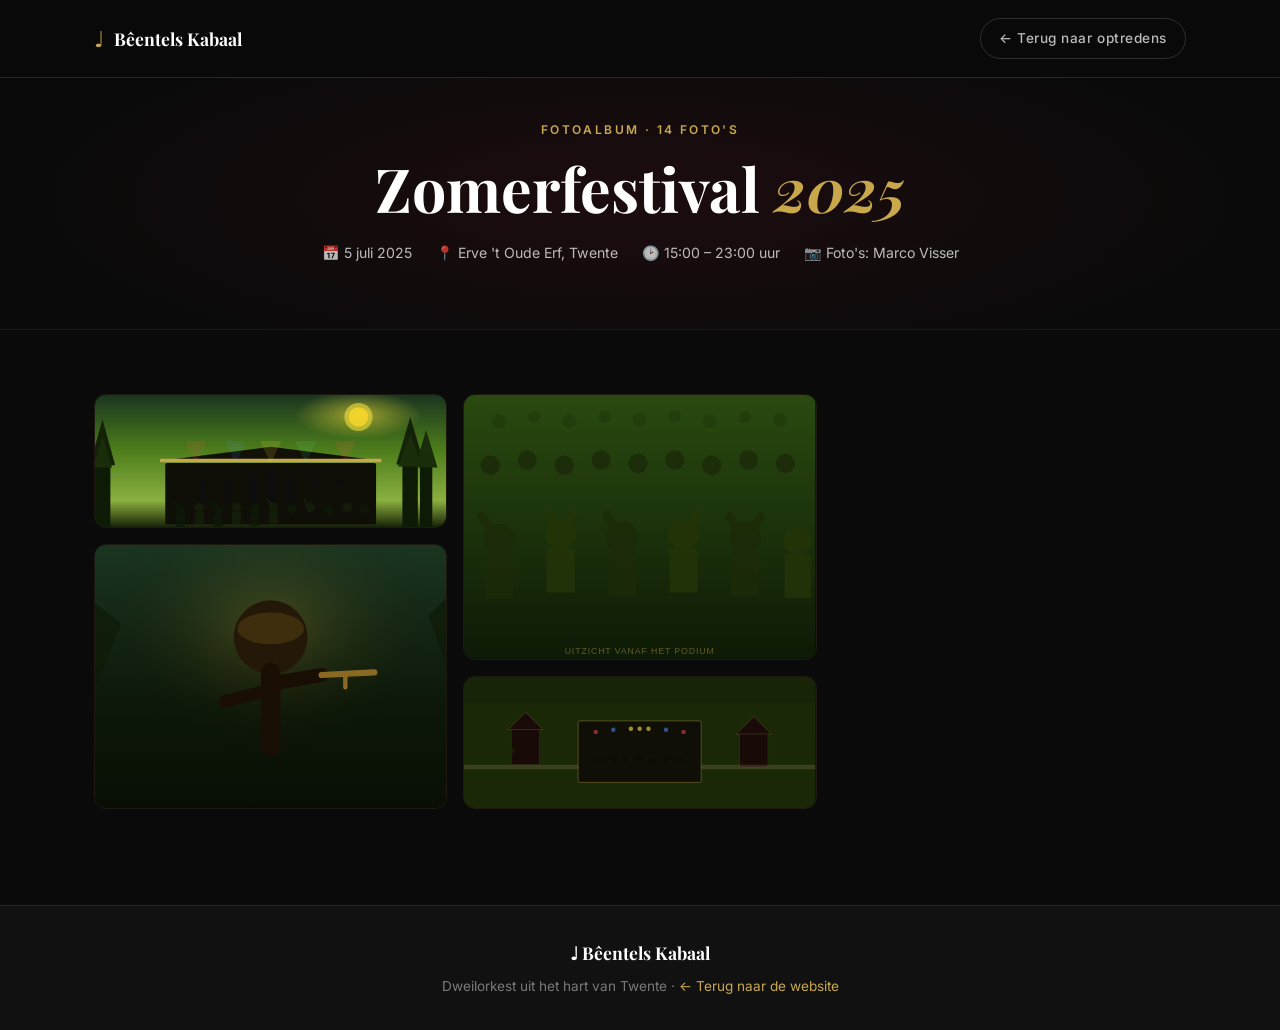
<file: optredens/zomerfestival-2025.html>
<!DOCTYPE html>
<html lang="nl">
<head>
  <meta charset="UTF-8" />
  <meta name="viewport" content="width=device-width, initial-scale=1.0" />
  <title>Zomerfestival 2025 – Bêentels Kabaal</title>
  <link rel="stylesheet" href="optreden.css" />
</head>
<body>

  <nav class="navbar">
    <div class="nav-inner">
      <a href="../index.html" class="logo">
        <span class="logo-icon">♩</span>
        <span class="logo-text">Bêentels Kabaal</span>
      </a>
      <a href="../index.html#optredens" class="back-link">← Terug naar optredens</a>
    </div>
  </nav>

  <header class="page-hero">
    <div class="page-hero-content">
      <span class="page-eyebrow">Fotoalbum · 14 foto's</span>
      <h1>Zomerfestival <em>2025</em></h1>
      <div class="page-meta">
        <span>📅 5 juli 2025</span>
        <span>📍 Erve 't Oude Erf, Twente</span>
        <span>🕑 15:00 – 23:00 uur</span>
        <span>📷 Foto's: Marco Visser</span>
      </div>
    </div>
  </header>

  <main class="photo-section">
    <div class="photo-grid">

      <!-- 1: Sunset stage wide -->
      <div class="photo-cell wide">
        <svg viewBox="0 0 800 300" xmlns="http://www.w3.org/2000/svg" preserveAspectRatio="xMidYMid slice">
          <defs>
            <linearGradient id="zg1" x1="0" y1="0" x2="0" y2="1">
              <stop offset="0%" stop-color="#1a3520"/>
              <stop offset="40%" stop-color="#4a7a1a"/>
              <stop offset="80%" stop-color="#8ab040"/>
              <stop offset="100%" stop-color="#1a2508"/>
            </linearGradient>
            <radialGradient id="zsun" cx="75%" cy="15%" r="18%">
              <stop offset="0%" stop-color="rgba(255,230,60,0.55)"/>
              <stop offset="100%" stop-color="rgba(255,230,60,0)"/>
            </radialGradient>
          </defs>
          <rect width="800" height="300" fill="url(#zg1)"/>
          <rect width="800" height="300" fill="url(#zsun)"/>
          <circle cx="600" cy="50" r="32" fill="rgba(255,230,60,0.55)"/>
          <circle cx="600" cy="50" r="22" fill="rgba(255,220,40,0.7)"/>
          <!-- Tree line -->
          <rect x="0" y="155" width="35" height="145" fill="#0d1a06" rx="1"/>
          <polygon points="17,55 -12,160 46,160" fill="#142208"/>
          <polygon points="17,95 -5,165 39,165" fill="#1a2d0a"/>
          <rect x="700" y="150" width="35" height="150" fill="#0d1a06" rx="1"/>
          <polygon points="718,50 686,158 750,158" fill="#142208"/>
          <polygon points="718,90 690,163 746,163" fill="#1a2d0a"/>
          <rect x="740" y="160" width="28" height="140" fill="#0d1a06" rx="1"/>
          <polygon points="754,80 728,165 780,165" fill="#1a2d0a"/>
          <!-- Stage -->
          <rect x="160" y="155" width="480" height="140" fill="#0f0f08" rx="4"/>
          <polygon points="150,150 400,118 650,150" fill="#111108"/>
          <rect x="148" y="145" width="504" height="8" fill="#c9a84c" rx="2"/>
          <!-- Colorful festival lights -->
          <polygon points="230,155 205,105 255,105" fill="rgba(255,80,80,0.12)"/>
          <polygon points="320,155 295,105 345,105" fill="rgba(80,160,255,0.10)"/>
          <polygon points="400,155 375,105 425,105" fill="rgba(255,230,60,0.13)"/>
          <polygon points="480,155 455,105 505,105" fill="rgba(80,255,160,0.09)"/>
          <polygon points="570,155 545,105 595,105" fill="rgba(255,80,80,0.12)"/>
          <!-- Musicians silhouette -->
          <circle cx="245" cy="200" r="9" fill="#0d0d0d"/>
          <rect x="238" y="208" width="14" height="38" fill="#0d0d0d" rx="1"/>
          <line x1="252" y1="210" x2="272" y2="202" stroke="#0d0d0d" stroke-width="4"/>
          <circle cx="300" cy="196" r="10" fill="#0d0d0d"/>
          <rect x="292" y="205" width="16" height="40" fill="#0d0d0d" rx="1"/>
          <circle cx="360" cy="192" r="11" fill="#0d0d0d"/>
          <rect x="351" y="202" width="18" height="44" fill="#0d0d0d" rx="1"/>
          <circle cx="400" cy="186" r="12" fill="#0d0d0d"/>
          <rect x="390" y="197" width="20" height="48" fill="#0d0d0d" rx="1"/>
          <line x1="410" y1="197" x2="430" y2="182" stroke="#0d0d0d" stroke-width="2.5"/>
          <circle cx="445" cy="192" r="11" fill="#0d0d0d"/>
          <rect x="436" y="202" width="18" height="44" fill="#0d0d0d" rx="1"/>
          <circle cx="502" cy="196" r="10" fill="#0d0d0d"/>
          <circle cx="558" cy="200" r="9" fill="#0d0d0d"/>
          <!-- Festival crowd (energy, arms up) -->
          <g opacity="0.85">
            <circle cx="195" cy="262" r="11" fill="#0f1808"/>
            <rect x="185" y="272" width="20" height="28" fill="#0f1808" rx="1"/>
            <line x1="195" y1="263" x2="180" y2="244" stroke="#0f1808" stroke-width="6" stroke-linecap="round"/>
            <circle cx="238" cy="256" r="11" fill="#141e0a"/>
            <rect x="228" y="266" width="20" height="28" fill="#141e0a" rx="1"/>
            <circle cx="280" cy="262" r="11" fill="#0f1808"/>
            <rect x="270" y="272" width="20" height="28" fill="#0f1808" rx="1"/>
            <line x1="280" y1="263" x2="265" y2="244" stroke="#0f1808" stroke-width="6" stroke-linecap="round"/>
            <circle cx="322" cy="256" r="11" fill="#141e0a"/>
            <rect x="312" y="266" width="20" height="28" fill="#141e0a" rx="1"/>
            <circle cx="364" cy="260" r="11" fill="#0f1808"/>
            <rect x="354" y="270" width="20" height="28" fill="#0f1808" rx="1"/>
            <circle cx="406" cy="255" r="11" fill="#141e0a"/>
            <rect x="396" y="265" width="20" height="28" fill="#141e0a" rx="1"/>
            <line x1="406" y1="256" x2="392" y2="237" stroke="#141e0a" stroke-width="6" stroke-linecap="round"/>
            <circle cx="448" cy="260" r="11" fill="#0f1808"/>
            <circle cx="490" cy="256" r="11" fill="#141e0a"/>
            <line x1="490" y1="257" x2="477" y2="238" stroke="#141e0a" stroke-width="6" stroke-linecap="round"/>
            <circle cx="532" cy="262" r="11" fill="#0f1808"/>
            <circle cx="574" cy="256" r="11" fill="#141e0a"/>
            <circle cx="614" cy="260" r="11" fill="#0f1808"/>
          </g>
        </svg>
      </div>

      <!-- 2: Close crop musician outdoor -->
      <div class="photo-cell">
        <svg viewBox="0 0 400 300" xmlns="http://www.w3.org/2000/svg" preserveAspectRatio="xMidYMid slice">
          <defs>
            <linearGradient id="zg2" x1="0" y1="0" x2="0" y2="1">
              <stop offset="0%" stop-color="#1a3520"/>
              <stop offset="60%" stop-color="#0d1808"/>
              <stop offset="100%" stop-color="#080e04"/>
            </linearGradient>
            <radialGradient id="zg2r" cx="50%" cy="30%" r="50%">
              <stop offset="0%" stop-color="rgba(255,200,60,0.2)"/>
              <stop offset="100%" stop-color="rgba(0,0,0,0)"/>
            </radialGradient>
          </defs>
          <rect width="400" height="300" fill="url(#zg2)"/>
          <rect width="400" height="300" fill="url(#zg2r)"/>
          <polygon points="-20,210 30,90 -20,50" fill="#0d1a06" opacity="0.7"/>
          <polygon points="420,200 380,80 420,40" fill="#0d1a06" opacity="0.7"/>
          <circle cx="200" cy="105" r="42" fill="#241808"/>
          <!-- Trombone player -->
          <line x1="200" y1="145" x2="200" y2="230" stroke="#180e04" stroke-width="22" stroke-linecap="round"/>
          <line x1="200" y1="158" x2="258" y2="148" stroke="#180e04" stroke-width="16" stroke-linecap="round"/>
          <line x1="258" y1="148" x2="318" y2="145" stroke="#8a6a22" stroke-width="7" stroke-linecap="round"/>
          <line x1="285" y1="148" x2="285" y2="162" stroke="#8a6a22" stroke-width="5" stroke-linecap="round"/>
          <!-- Other arm -->
          <line x1="200" y1="165" x2="148" y2="178" stroke="#180e04" stroke-width="14" stroke-linecap="round"/>
          <!-- Sunshine hair highlight -->
          <ellipse cx="200" cy="95" rx="38" ry="18" fill="rgba(255,200,60,0.12)"/>
        </svg>
      </div>

      <!-- 3: Festival crowd from stage -->
      <div class="photo-cell">
        <svg viewBox="0 0 400 300" xmlns="http://www.w3.org/2000/svg" preserveAspectRatio="xMidYMid slice">
          <defs>
            <linearGradient id="zg3" x1="0" y1="0" x2="0" y2="1">
              <stop offset="0%" stop-color="#2a4a10"/>
              <stop offset="100%" stop-color="#0d1a06"/>
            </linearGradient>
          </defs>
          <rect width="400" height="300" fill="url(#zg3)"/>
          <!-- Festival crowd from stage POV – sea of people -->
          <!-- Far back small dots -->
          <g opacity="0.3" fill="#1a2a08">
            <circle cx="40" cy="30" r="8"/><circle cx="80" cy="25" r="7"/>
            <circle cx="120" cy="30" r="8"/><circle cx="160" cy="25" r="7"/>
            <circle cx="200" cy="28" r="8"/><circle cx="240" cy="24" r="7"/>
            <circle cx="280" cy="30" r="8"/><circle cx="320" cy="25" r="7"/>
            <circle cx="360" cy="28" r="8"/>
          </g>
          <!-- Mid crowd -->
          <g opacity="0.55" fill="#182008">
            <circle cx="30" cy="80" r="11"/><circle cx="72" cy="74" r="11"/>
            <circle cx="114" cy="80" r="11"/><circle cx="156" cy="74" r="11"/>
            <circle cx="198" cy="78" r="11"/><circle cx="240" cy="74" r="11"/>
            <circle cx="282" cy="80" r="11"/><circle cx="324" cy="74" r="11"/>
            <circle cx="366" cy="78" r="11"/>
          </g>
          <!-- Front crowd large with arms up -->
          <g opacity="0.85">
            <circle cx="40" cy="165" r="18" fill="#1c2a08"/>
            <rect x="24" y="182" width="32" height="50" fill="#1c2a08" rx="1"/>
            <line x1="40" y1="166" x2="20" y2="138" stroke="#1c2a08" stroke-width="9" stroke-linecap="round"/>
            <circle cx="110" cy="158" r="18" fill="#243408"/>
            <rect x="94" y="175" width="32" height="50" fill="#243408" rx="1"/>
            <line x1="110" y1="159" x2="126" y2="134" stroke="#243408" stroke-width="9" stroke-linecap="round"/>
            <line x1="110" y1="159" x2="94" y2="135" stroke="#243408" stroke-width="9" stroke-linecap="round"/>
            <circle cx="180" cy="162" r="18" fill="#1c2a08"/>
            <rect x="164" y="179" width="32" height="50" fill="#1c2a08" rx="1"/>
            <line x1="180" y1="163" x2="162" y2="136" stroke="#1c2a08" stroke-width="9" stroke-linecap="round"/>
            <circle cx="250" cy="158" r="18" fill="#243408"/>
            <rect x="234" y="175" width="32" height="50" fill="#243408" rx="1"/>
            <line x1="250" y1="159" x2="266" y2="134" stroke="#243408" stroke-width="9" stroke-linecap="round"/>
            <circle cx="320" cy="162" r="18" fill="#1c2a08"/>
            <rect x="304" y="179" width="32" height="50" fill="#1c2a08" rx="1"/>
            <line x1="320" y1="163" x2="302" y2="138" stroke="#1c2a08" stroke-width="9" stroke-linecap="round"/>
            <line x1="320" y1="163" x2="338" y2="138" stroke="#1c2a08" stroke-width="9" stroke-linecap="round"/>
            <circle cx="380" cy="166" r="16" fill="#243408"/>
            <rect x="365" y="181" width="30" height="50" fill="#243408" rx="1"/>
          </g>
          <text x="200" y="295" text-anchor="middle" font-family="Arial,sans-serif" font-size="10" fill="rgba(201,168,76,0.45)" letter-spacing="1">UITZICHT VANAF HET PODIUM</text>
        </svg>
      </div>

      <!-- 4: Aerial/overhead -->
      <div class="photo-cell wide">
        <svg viewBox="0 0 800 300" xmlns="http://www.w3.org/2000/svg" preserveAspectRatio="xMidYMid slice">
          <defs>
            <linearGradient id="zg4" x1="0" y1="0" x2="0" y2="1">
              <stop offset="0%" stop-color="#1a2a10"/>
              <stop offset="100%" stop-color="#0d1808"/>
            </linearGradient>
          </defs>
          <rect width="800" height="300" fill="url(#zg4)"/>
          <!-- Aerial: green fields, festival tents, stage -->
          <!-- Green field patches -->
          <rect x="0" y="0" width="800" height="300" fill="#1a2808"/>
          <!-- Field patterns -->
          <rect x="0" y="0" width="800" height="60" fill="#182408" rx="0"/>
          <!-- Festival tents -->
          <polygon points="100,120 140,80 180,120" fill="#1a0a08" stroke="rgba(201,168,76,0.3)" stroke-width="1.5"/>
          <rect x="108" y="120" width="64" height="80" fill="#180a06" stroke="rgba(201,168,76,0.2)" stroke-width="1"/>
          <polygon points="620,130 660,90 700,130" fill="#1a0a08" stroke="rgba(201,168,76,0.3)" stroke-width="1.5"/>
          <rect x="628" y="130" width="64" height="75" fill="#180a06" stroke="rgba(201,168,76,0.2)" stroke-width="1"/>
          <!-- Stage (main) aerial view -->
          <rect x="260" y="100" width="280" height="140" fill="#0f0f08" rx="4" stroke="rgba(201,168,76,0.4)" stroke-width="2"/>
          <!-- Lights array on stage from above -->
          <circle cx="300" cy="125" r="5" fill="rgba(255,80,80,0.5)"/>
          <circle cx="340" cy="120" r="5" fill="rgba(80,160,255,0.5)"/>
          <circle cx="380" cy="118" r="5" fill="rgba(255,230,60,0.6)"/>
          <circle cx="400" cy="118" r="5" fill="rgba(201,168,76,0.8)"/>
          <circle cx="420" cy="118" r="5" fill="rgba(255,230,60,0.6)"/>
          <circle cx="460" cy="120" r="5" fill="rgba(80,160,255,0.5)"/>
          <circle cx="500" cy="125" r="5" fill="rgba(255,80,80,0.5)"/>
          <!-- People on stage from aerial -->
          <g fill="#0d0d08" opacity="0.8">
            <circle cx="310" cy="190" r="7"/><circle cx="340" cy="186" r="7"/>
            <circle cx="370" cy="190" r="7"/><circle cx="400" cy="184" r="8"/>
            <circle cx="430" cy="190" r="7"/><circle cx="460" cy="186" r="7"/>
            <circle cx="490" cy="190" r="7"/>
          </g>
          <!-- Festival ground paths -->
          <rect x="0" y="200" width="260" height="10" fill="rgba(180,160,120,0.2)" rx="2"/>
          <rect x="540" y="200" width="260" height="10" fill="rgba(180,160,120,0.2)" rx="2"/>
          <!-- Festival goers dots from aerial -->
          <g opacity="0.6" fill="#1a2808">
            <circle cx="50" cy="170" r="6"/><circle cx="80" cy="180" r="6"/><circle cx="110" cy="168" r="6"/>
            <circle cx="200" cy="175" r="6"/><circle cx="225" cy="168" r="6"/><circle cx="240" cy="180" r="6"/>
            <circle cx="570" cy="178" r="6"/><circle cx="595" cy="168" r="6"/><circle cx="620" cy="176" r="6"/>
            <circle cx="700" cy="172" r="6"/><circle cx="730" cy="182" r="6"/><circle cx="755" cy="170" r="6"/>
          </g>
        </svg>
      </div>

    </div>
  </main>

  <!-- Lightbox -->
  <div class="lightbox" id="lightbox">
    <div class="lightbox-inner">
      <button class="lightbox-close" id="lbClose">✕</button>
      <div id="lbContent"></div>
      <div class="lightbox-nav">
        <button class="lightbox-btn" id="lbPrev">← Vorige</button>
        <span class="lightbox-counter" id="lbCounter">1 / 4</span>
        <button class="lightbox-btn" id="lbNext">Volgende →</button>
      </div>
    </div>
  </div>

  <footer class="footer">
    <span class="logo-text">♩ Bêentels Kabaal</span>
    <p>Dweilorkest uit het hart van Twente · <a href="../index.html" style="color:var(--gold)">← Terug naar de website</a></p>
  </footer>

  <script src="optreden.js"></script>
</body>
</html>
</file>
<file: optredens/optreden.css>
/* ============================================
   BEENTELS KABAAL – Optreden detail pagina
   ============================================ */

@import url('https://fonts.googleapis.com/css2?family=Playfair+Display:ital,wght@0,400;0,700;0,900;1,400&family=Inter:wght@300;400;500;600&display=swap');

:root {
  --black:      #0a0a0a;
  --black-soft: #111111;
  --black-card: #1e1e1e;
  --gold:       #c9a84c;
  --gold-light: #e8c96a;
  --gold-dark:  #9a7a2e;
  --bordeaux:   #8b1a2f;
  --bordeaux-light: #b02540;
  --cream:      #f5f0e8;
  --white:      #ffffff;
  --text-light: rgba(255,255,255,0.72);
  --text-muted: rgba(255,255,255,0.44);
  --radius:     12px;
  --radius-lg:  20px;
  --transition: 0.3s ease;
}

*, *::before, *::after { box-sizing: border-box; margin: 0; padding: 0; }
html { scroll-behavior: smooth; }

body {
  font-family: 'Inter', sans-serif;
  background: var(--black);
  color: var(--white);
  line-height: 1.7;
}

h1,h2,h3,h4 { font-family: 'Playfair Display', serif; line-height: 1.2; }
em { color: var(--gold); font-style: italic; }
a { text-decoration: none; color: inherit; }

/* NAVBAR */
.navbar {
  position: fixed;
  top: 0; left: 0; right: 0;
  z-index: 100;
  background: rgba(10,10,10,0.95);
  backdrop-filter: blur(12px);
  border-bottom: 1px solid rgba(201,168,76,0.2);
}

.nav-inner {
  display: flex;
  align-items: center;
  justify-content: space-between;
  padding: 18px 24px;
  max-width: 1140px;
  margin: 0 auto;
}

.logo {
  display: flex;
  align-items: center;
  gap: 10px;
}

.logo-icon { font-size: 1.4rem; color: var(--gold); }
.logo-text {
  font-family: 'Playfair Display', serif;
  font-size: 1.1rem;
  font-weight: 700;
}

.back-link {
  display: inline-flex;
  align-items: center;
  gap: 8px;
  font-size: 0.85rem;
  font-weight: 500;
  color: var(--text-light);
  letter-spacing: 0.04em;
  transition: color var(--transition);
  border: 1px solid rgba(255,255,255,0.15);
  padding: 8px 18px;
  border-radius: 50px;
}

.back-link:hover { color: var(--gold); border-color: rgba(201,168,76,0.4); }

/* HERO HEADER */
.page-hero {
  padding: 120px 24px 64px;
  text-align: center;
  background: var(--black);
  border-bottom: 1px solid rgba(201,168,76,0.1);
  position: relative;
}

.page-hero::before {
  content: '';
  position: absolute;
  inset: 0;
  background: radial-gradient(ellipse 70% 80% at 50% 60%, rgba(139,26,47,0.14), transparent 70%);
  pointer-events: none;
}

.page-hero-content { position: relative; z-index: 1; }

.page-eyebrow {
  font-size: 0.75rem;
  font-weight: 600;
  letter-spacing: 0.2em;
  text-transform: uppercase;
  color: var(--gold);
  margin-bottom: 12px;
  display: block;
}

.page-hero h1 {
  font-size: clamp(2.2rem, 5vw, 3.8rem);
  margin-bottom: 16px;
}

.page-meta {
  display: flex;
  gap: 24px;
  justify-content: center;
  flex-wrap: wrap;
  margin-top: 16px;
}

.page-meta span {
  font-size: 0.88rem;
  color: var(--text-light);
  display: flex;
  align-items: center;
  gap: 6px;
}

/* PHOTO GRID */
.photo-section {
  padding: 64px 24px 96px;
  max-width: 1140px;
  margin: 0 auto;
}

.photo-grid {
  columns: 3;
  column-gap: 16px;
}

.photo-cell {
  break-inside: avoid;
  margin-bottom: 16px;
  overflow: hidden;
  border-radius: var(--radius);
  border: 1px solid rgba(201,168,76,0.1);
  position: relative;
  cursor: pointer;
}

.photo-cell svg,
.photo-cell img {
  width: 100%;
  height: auto;
  display: block;
  transition: transform 0.5s ease;
}

.photo-cell:hover svg,
.photo-cell:hover img {
  transform: scale(1.04);
}

.photo-cell:hover::after {
  content: '⤢';
  position: absolute;
  inset: 0;
  background: rgba(0,0,0,0.35);
  display: flex;
  align-items: center;
  justify-content: center;
  font-size: 2rem;
  color: var(--gold-light);
}

/* LIGHTBOX */
.lightbox {
  display: none;
  position: fixed;
  inset: 0;
  background: rgba(0,0,0,0.92);
  z-index: 200;
  align-items: center;
  justify-content: center;
  padding: 24px;
}

.lightbox.open { display: flex; }

.lightbox-inner {
  position: relative;
  max-width: 1000px;
  width: 100%;
}

.lightbox-inner svg,
.lightbox-inner img {
  width: 100%;
  height: auto;
  border-radius: var(--radius);
  border: 1px solid rgba(201,168,76,0.2);
}

.lightbox-close {
  position: absolute;
  top: -48px;
  right: 0;
  background: none;
  border: none;
  color: var(--white);
  font-size: 2rem;
  cursor: pointer;
  opacity: 0.7;
  min-width: 48px;
  min-height: 48px;
  display: flex;
  align-items: center;
  justify-content: center;
  transition: opacity var(--transition);
}

.lightbox-close:hover { opacity: 1; }

.lightbox-nav {
  display: flex;
  align-items: center;
  justify-content: space-between;
  margin-top: 16px;
}

.lightbox-btn {
  background: rgba(255,255,255,0.08);
  border: 1px solid rgba(255,255,255,0.15);
  color: var(--white);
  padding: 12px 24px;
  min-height: 48px;
  border-radius: 50px;
  cursor: pointer;
  font-size: 0.88rem;
  font-family: 'Inter', sans-serif;
  transition: all var(--transition);
}

.lightbox-btn:hover { background: rgba(201,168,76,0.2); border-color: var(--gold); }

.lightbox-counter {
  font-size: 0.85rem;
  color: var(--text-muted);
}

/* FOOTER */
.footer {
  background: var(--black-soft);
  border-top: 1px solid rgba(201,168,76,0.12);
  padding: 32px 24px;
  text-align: center;
}

.footer p { font-size: 0.85rem; color: var(--text-muted); margin-top: 6px; }

/* RESPONSIVE */
@media (max-width: 768px) {
  .photo-grid {
    columns: 2;
  }

  .page-hero { padding: 100px 24px 48px; }
  .photo-section { padding: 48px 24px 64px; }
}

/* Lightbox sluitknop op mobiel: binnenin het venster */
@media (max-width: 540px) {
  .lightbox { padding: 12px; }
  .lightbox-close {
    top: 0;
    right: 0;
    background: rgba(0,0,0,0.6);
    border-radius: 0 var(--radius) 0 var(--radius);
    font-size: 1.5rem;
  }
  .lightbox-btn { padding: 12px 16px; font-size: 0.8rem; }
  .lightbox-nav { margin-top: 10px; gap: 8px; }
}

/* Fotogrid 1 kolom op smalle telefoons */
@media (max-width: 430px) {
  .photo-grid {
    columns: 1;
  }
}

@media (max-height: 500px) and (orientation: landscape) {
  .page-hero { padding: 80px 24px 32px; }
  .lightbox-nav { margin-top: 8px; }
}
</file>
